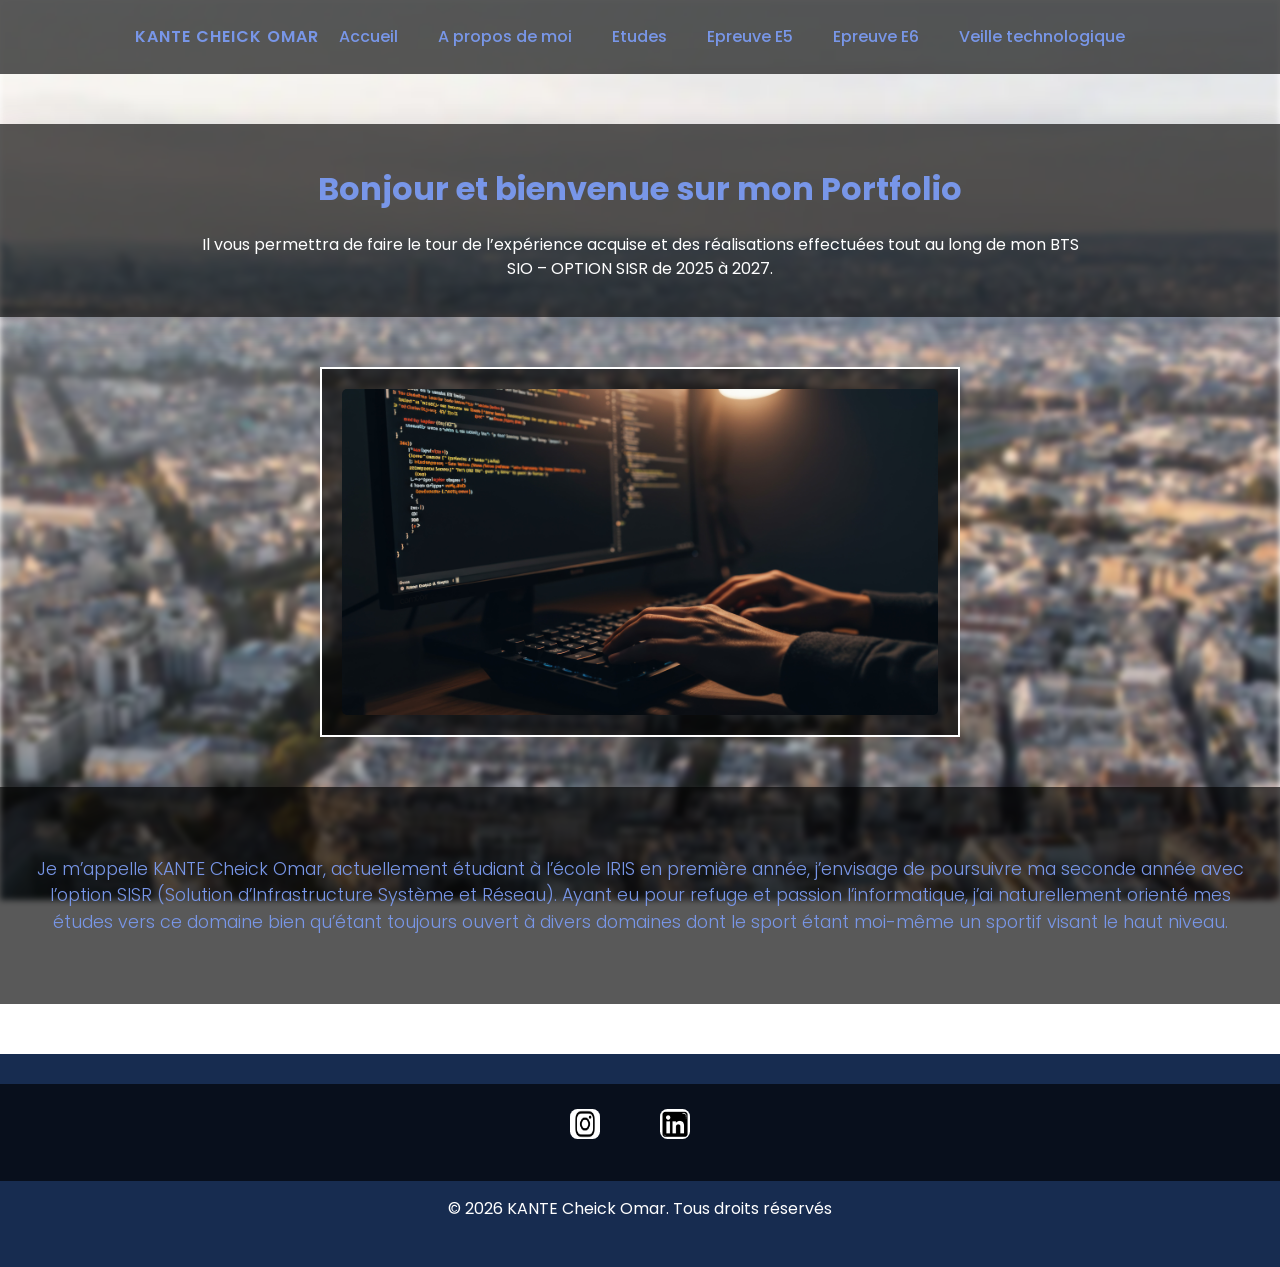
<file: index.html>
<!DOCTYPE html>
<html lang="fr">
<head>
    <meta charset="UTF-8">
    <meta name="viewport" content="width=device-width, initial-scale=1.0">
    <link rel="stylesheet" href="style.css">
    <title>Portfolio de KANTE Cheick</title>
</head>
<body>
    <header>
    <nav class="menu">
        <div class="nav-logo">KANTE Cheick Omar</div>
        <ul>
            <li><a href="index0.html">Accueil</a></li>
            <li><a href="propos/propos.html">A propos de moi</a></li>
            <li><a href="etudes/etudes.html">Etudes</a></li>
            <li><a href="e5/e5.html">Epreuve E5</a></li>
            <li><a href="e6/e6.html">Epreuve E6</a></li>
            <li><a href="veille/veille.html">Veille technologique</a></li>
        </ul>
    </nav>
    </header>
    <div class="background"></div>
    <div class="introduction">
        <h1>Bonjour et bienvenue sur mon Portfolio</h1>
        <p>Il vous permettra de faire le tour de l’expérience acquise et des réalisations effectuées tout au long de mon BTS SIO – OPTION SISR de 2025 à 2027.</p>
    </div>
    <div class="photo">
        <img src="accueil/vecteezy_person-coding-on-computer-at-night-software-development_71061766.jpg" alt="Mains d'un développeur en train de coder"/>
    </div>
    <div class="presentation">
        <h5>Je m’appelle KANTE Cheick Omar, actuellement étudiant à l’école IRIS en première année, j’envisage de poursuivre ma seconde année avec l’option SISR (Solution d’Infrastructure Système et Réseau).
Ayant eu pour refuge et passion l’informatique, j’ai naturellement orienté mes études vers ce domaine bien qu’étant toujours ouvert à divers domaines dont le sport étant moi-même un sportif visant le haut niveau.
</h5>
    </div>
    <footer>
        <nav>
             <ul>
            <li><a href="https://www.instagram.com/ch3ick952/">  <img src="img/logo_insta.png" alt="Logo Instagram" class="logo"/></a></li>
            <li><a href="https://www.linkedin.com/in/cheick-kante-21919a336">  <img src="img/logo_ln.png" alt="Logo LinkedIn" class="logo"/></a></li>
            </ul>
        </nav>
        <p>&copy; 2026 KANTE Cheick Omar. Tous droits réservés</p>
    </footer>
</body>
</html>
</file>
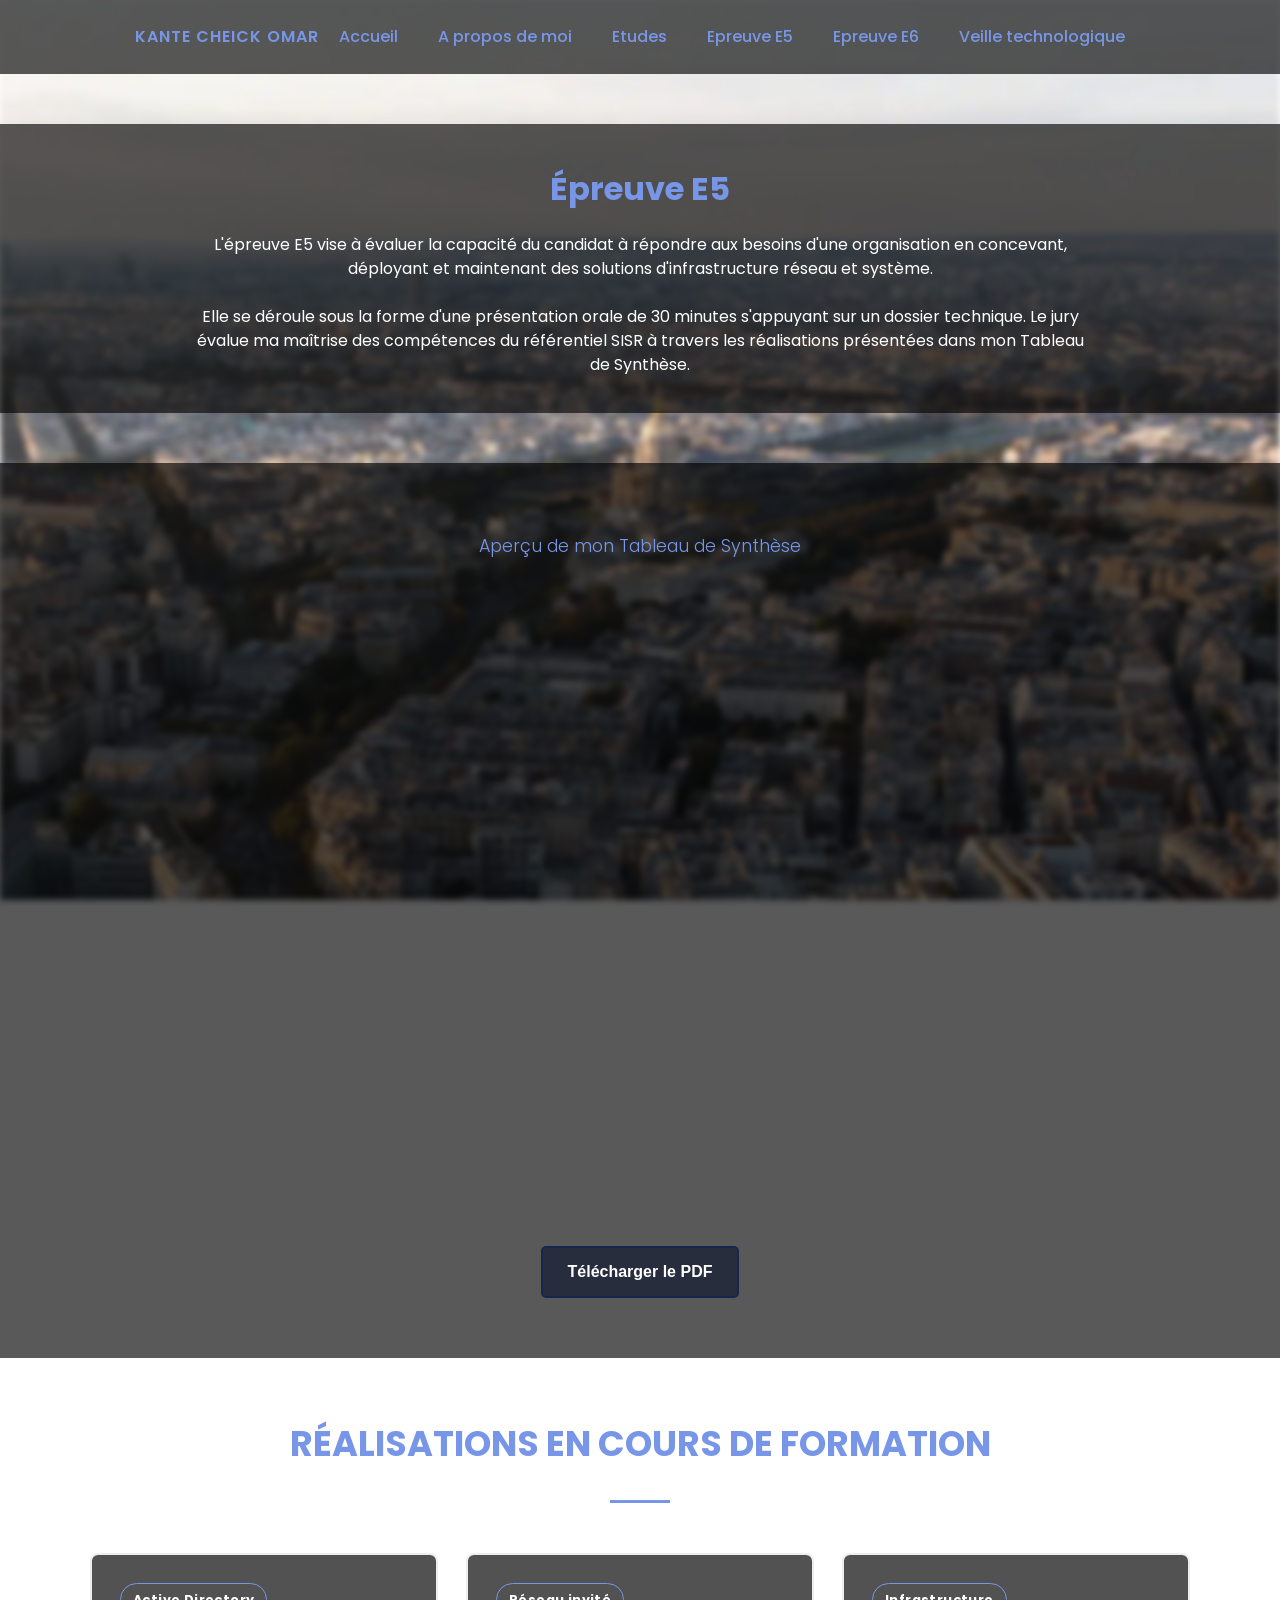
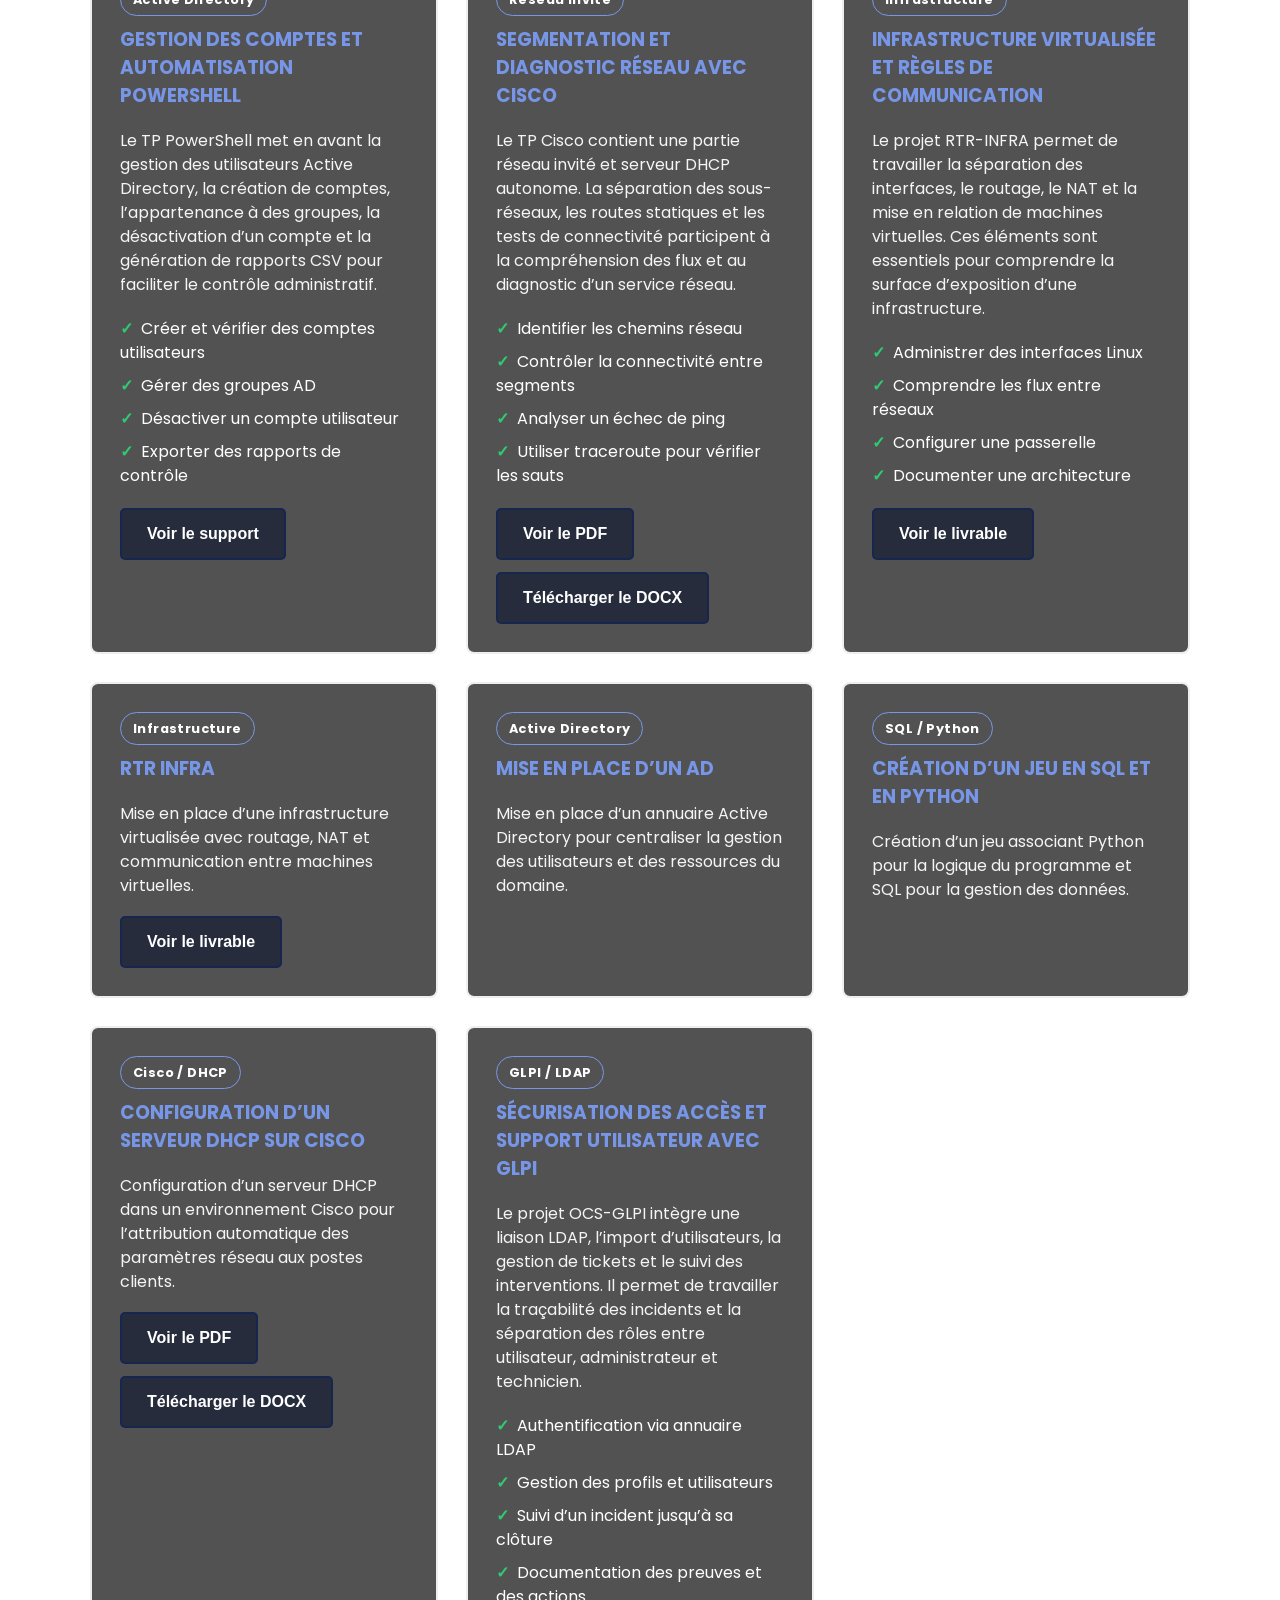
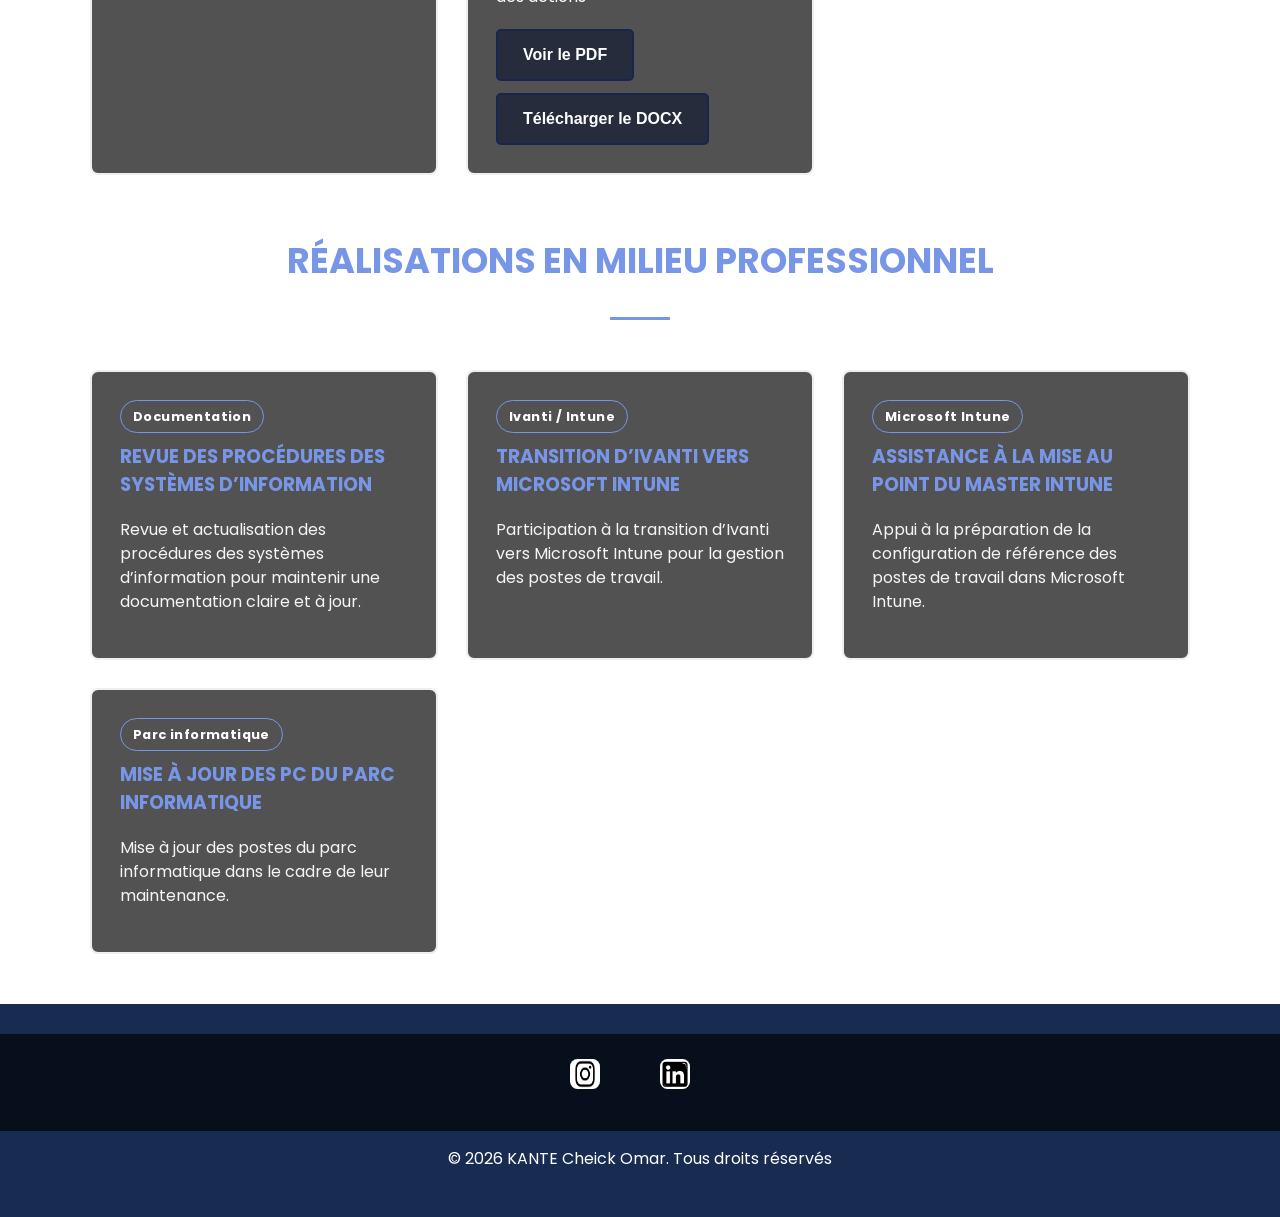
<file: e5/e5.html>
<!DOCTYPE html>
<html lang="fr">
<head>
    <meta charset="UTF-8">
    <meta name="viewport" content="width=device-width, initial-scale=1.0">
    <link rel="stylesheet" href="../style.css">
    <title>Épreuve E5 - KANTE Cheick</title>
</head>
<body>
    <div class="background"></div>

    <header>
        <nav class="menu">
            <div class="nav-logo">KANTE Cheick Omar</div>
            <ul>
                <li><a href="../index.html">Accueil</a></li>
                <li><a href="../propos/propos.html">A propos de moi</a></li>
                <li><a href="../etudes/etudes.html">Etudes</a></li>
                <li><a href="e5.html">Epreuve E5</a></li>
                <li><a href="../e6/e6.html">Epreuve E6</a></li>
                <li><a href="../veille/veille.html">Veille technologique</a></li>
            </ul>
        </nav>
    </header>

    <main>
        <div class="introduction">
            <h1>Épreuve E5</h1>
            <p>L'épreuve E5 vise à évaluer la capacité du candidat à répondre aux besoins d'une organisation en concevant, déployant et maintenant des solutions d'infrastructure réseau et système.<br><br>Elle se déroule sous la forme d'une présentation orale de 30 minutes s'appuyant sur un dossier technique. Le jury évalue ma maîtrise des compétences du référentiel SISR à travers les réalisations présentées dans mon Tableau de Synthèse.</p>
        </div>

        <section class="presentation">
            <h5>Aperçu de mon Tableau de Synthèse</h5>
            <!-- Remplacer le chemin du PDF dans src et href. -->
            <iframe
                src="../docs/Tableau de compétence E4.pdf"
                title="Aper&ccedil;u du tableau de synth&egrave;se"
                style="width: 100%; height: 70vh; border: 0;"
                loading="lazy">
            </iframe>
            <div class="bouton-container small-container">
                <a href="../docs/Tableau de compétence E4.pdf" class="bouton" download>T&eacute;l&eacute;charger le PDF</a>
            </div>
        </section>


        <h2 class="section-title">Réalisations en cours de formation</h2>
        <div class="divider"></div>

        <section class="project-list">
            <article class="project-card">
                <div class="project-header">
                    <span class="project-tag">Active Directory</span>
                    <h3>Gestion des comptes et automatisation PowerShell</h3>
                </div>
                <p>Le TP PowerShell met en avant la gestion des utilisateurs Active Directory, la création de comptes, l’appartenance à des groupes, la désactivation d’un compte et la génération de rapports CSV pour faciliter le contrôle administratif.</p>
                <ul class="project-skills">
                    <li>Créer et vérifier des comptes utilisateurs</li>
                    <li>Gérer des groupes AD</li>
                    <li>Désactiver un compte utilisateur</li>
                    <li>Exporter des rapports de contrôle</li>
                </ul>
                <div class="project-links">
                    <a href="../docs/CR_TP_PowerShell_KANTE_Cheick.pptx" class="bouton">Voir le support</a>
                </div>
            </article>

            <article class="project-card">
                <div class="project-header">
                    <span class="project-tag">Réseau invité</span>
                    <h3>Segmentation et diagnostic réseau avec Cisco</h3>
                </div>
                <p>Le TP Cisco contient une partie réseau invité et serveur DHCP autonome. La séparation des sous-réseaux, les routes statiques et les tests de connectivité participent à la compréhension des flux et au diagnostic d’un service réseau.</p>
                <ul class="project-skills">
                    <li>Identifier les chemins réseau</li>
                    <li>Contrôler la connectivité entre segments</li>
                    <li>Analyser un échec de ping</li>
                    <li>Utiliser traceroute pour vérifier les sauts</li>
                </ul>
                <div class="project-links">
                    <a href="../docs/TP_Cisco_DHCP_KANTE_Cheick.pdf" class="bouton" target="_blank">Voir le PDF</a>
                    <a href="../docs/TP_Cisco_DHCP_KANTE_Cheick.docx" class="bouton">Télécharger le DOCX</a>
                </div>
            </article>

            <article class="project-card">
                <div class="project-header">
                    <span class="project-tag">Infrastructure</span>
                    <h3>Infrastructure virtualisée et règles de communication</h3>
                </div>
                <p>Le projet RTR-INFRA permet de travailler la séparation des interfaces, le routage, le NAT et la mise en relation de machines virtuelles. Ces éléments sont essentiels pour comprendre la surface d’exposition d’une infrastructure.</p>
                <ul class="project-skills">
                    <li>Administrer des interfaces Linux</li>
                    <li>Comprendre les flux entre réseaux</li>
                    <li>Configurer une passerelle</li>
                    <li>Documenter une architecture</li>
                </ul>
                <div class="project-links">
                    <a href="../docs/Livrable_RTR_INFRA_KANTE_Cheick.pdf" class="bouton" target="_blank">Voir le livrable</a>
                </div>
            </article>

            <article class="project-card">
                <div class="project-header">
                    <span class="project-tag">Infrastructure</span>
                    <h3>RTR Infra</h3>
                </div>
                <p>Mise en place d’une infrastructure virtualisée avec routage, NAT et communication entre machines virtuelles.</p>
                <div class="project-links">
                    <a href="../docs/Livrable_RTR_INFRA_KANTE_Cheick.pdf" class="bouton">Voir le livrable</a>
                </div>
            </article>

            <article class="project-card">
                <div class="project-header">
                    <span class="project-tag">Active Directory</span>
                    <h3>Mise en place d’un AD</h3>
                </div>
                <p>Mise en place d’un annuaire Active Directory pour centraliser la gestion des utilisateurs et des ressources du domaine.</p>
            </article>

            <article class="project-card">
                <div class="project-header">
                    <span class="project-tag">SQL / Python</span>
                    <h3>Création d’un jeu en SQL et en Python</h3>
                </div>
                <p>Création d’un jeu associant Python pour la logique du programme et SQL pour la gestion des données.</p>
            </article>

            <article class="project-card">
                <div class="project-header">
                    <span class="project-tag">Cisco / DHCP</span>
                    <h3>Configuration d’un serveur DHCP sur Cisco</h3>
                </div>
                <p>Configuration d’un serveur DHCP dans un environnement Cisco pour l’attribution automatique des paramètres réseau aux postes clients.</p>
                <div class="project-links">
                    <a href="../docs/TP_Cisco_DHCP_KANTE_Cheick.pdf" class="bouton">Voir le PDF</a>
                    <a href="../docs/TP_Cisco_DHCP_KANTE_Cheick.docx" class="bouton">Télécharger le DOCX</a>
                </div>
            </article>

            <article class="project-card">
                <div class="project-header">
                    <span class="project-tag">GLPI / LDAP</span>
                    <h3>Sécurisation des accès et support utilisateur avec GLPI</h3>
                </div>
                <p>Le projet OCS-GLPI intègre une liaison LDAP, l’import d’utilisateurs, la gestion de tickets et le suivi des interventions. Il permet de travailler la traçabilité des incidents et la séparation des rôles entre utilisateur, administrateur et technicien.</p>
                <ul class="project-skills">
                    <li>Authentification via annuaire LDAP</li>
                    <li>Gestion des profils et utilisateurs</li>
                    <li>Suivi d’un incident jusqu’à sa clôture</li>
                    <li>Documentation des preuves et des actions</li>
                </ul>
                <div class="project-links">
                    <a href="../docs/TP_OCS_GLPI_KANTE_Cheick.pdf" class="bouton" target="_blank">Voir le PDF</a>
                    <a href="../docs/TP_OCS_GLPI_KANTE_Cheick.docx" class="bouton">Télécharger le DOCX</a>
                </div>
            </article>
        </section>

        <h2 class="section-title">Réalisations en milieu professionnel</h2>
        <div class="divider"></div>

        <section class="project-list">
            <article class="project-card">
                <div class="project-header">
                    <span class="project-tag">Documentation</span>
                    <h3>Revue des procédures des systèmes d’information</h3>
                </div>
                <p>Revue et actualisation des procédures des systèmes d’information pour maintenir une documentation claire et à jour.</p>
            </article>

            <article class="project-card">
                <div class="project-header">
                    <span class="project-tag">Ivanti / Intune</span>
                    <h3>Transition d’Ivanti vers Microsoft Intune</h3>
                </div>
                <p>Participation à la transition d’Ivanti vers Microsoft Intune pour la gestion des postes de travail.</p>
            </article>

            <article class="project-card">
                <div class="project-header">
                    <span class="project-tag">Microsoft Intune</span>
                    <h3>Assistance à la mise au point du master Intune</h3>
                </div>
                <p>Appui à la préparation de la configuration de référence des postes de travail dans Microsoft Intune.</p>
            </article>

            <article class="project-card">
                <div class="project-header">
                    <span class="project-tag">Parc informatique</span>
                    <h3>Mise à jour des PC du parc informatique</h3>
                </div>
                <p>Mise à jour des postes du parc informatique dans le cadre de leur maintenance.</p>
            </article>
        </section>

      

    
    </main>

    <footer>
        <nav>
             <ul>
                <li><a href="https://www.instagram.com/ch3ick952/" target="_blank"><img src="../img/logo_insta.png" alt="Logo Instagram" class="logo"></a></li>
                <li><a href="https://www.linkedin.com/in/cheick-kante-21919a336" target="_blank"><img src="../img/logo_ln.png" alt="Logo LinkedIn" class="logo"></a></li>
            </ul>
        </nav>
        <p>&copy; 2026 KANTE Cheick Omar. Tous droits réservés</p>
    </footer>
</body>
</html>
</file>
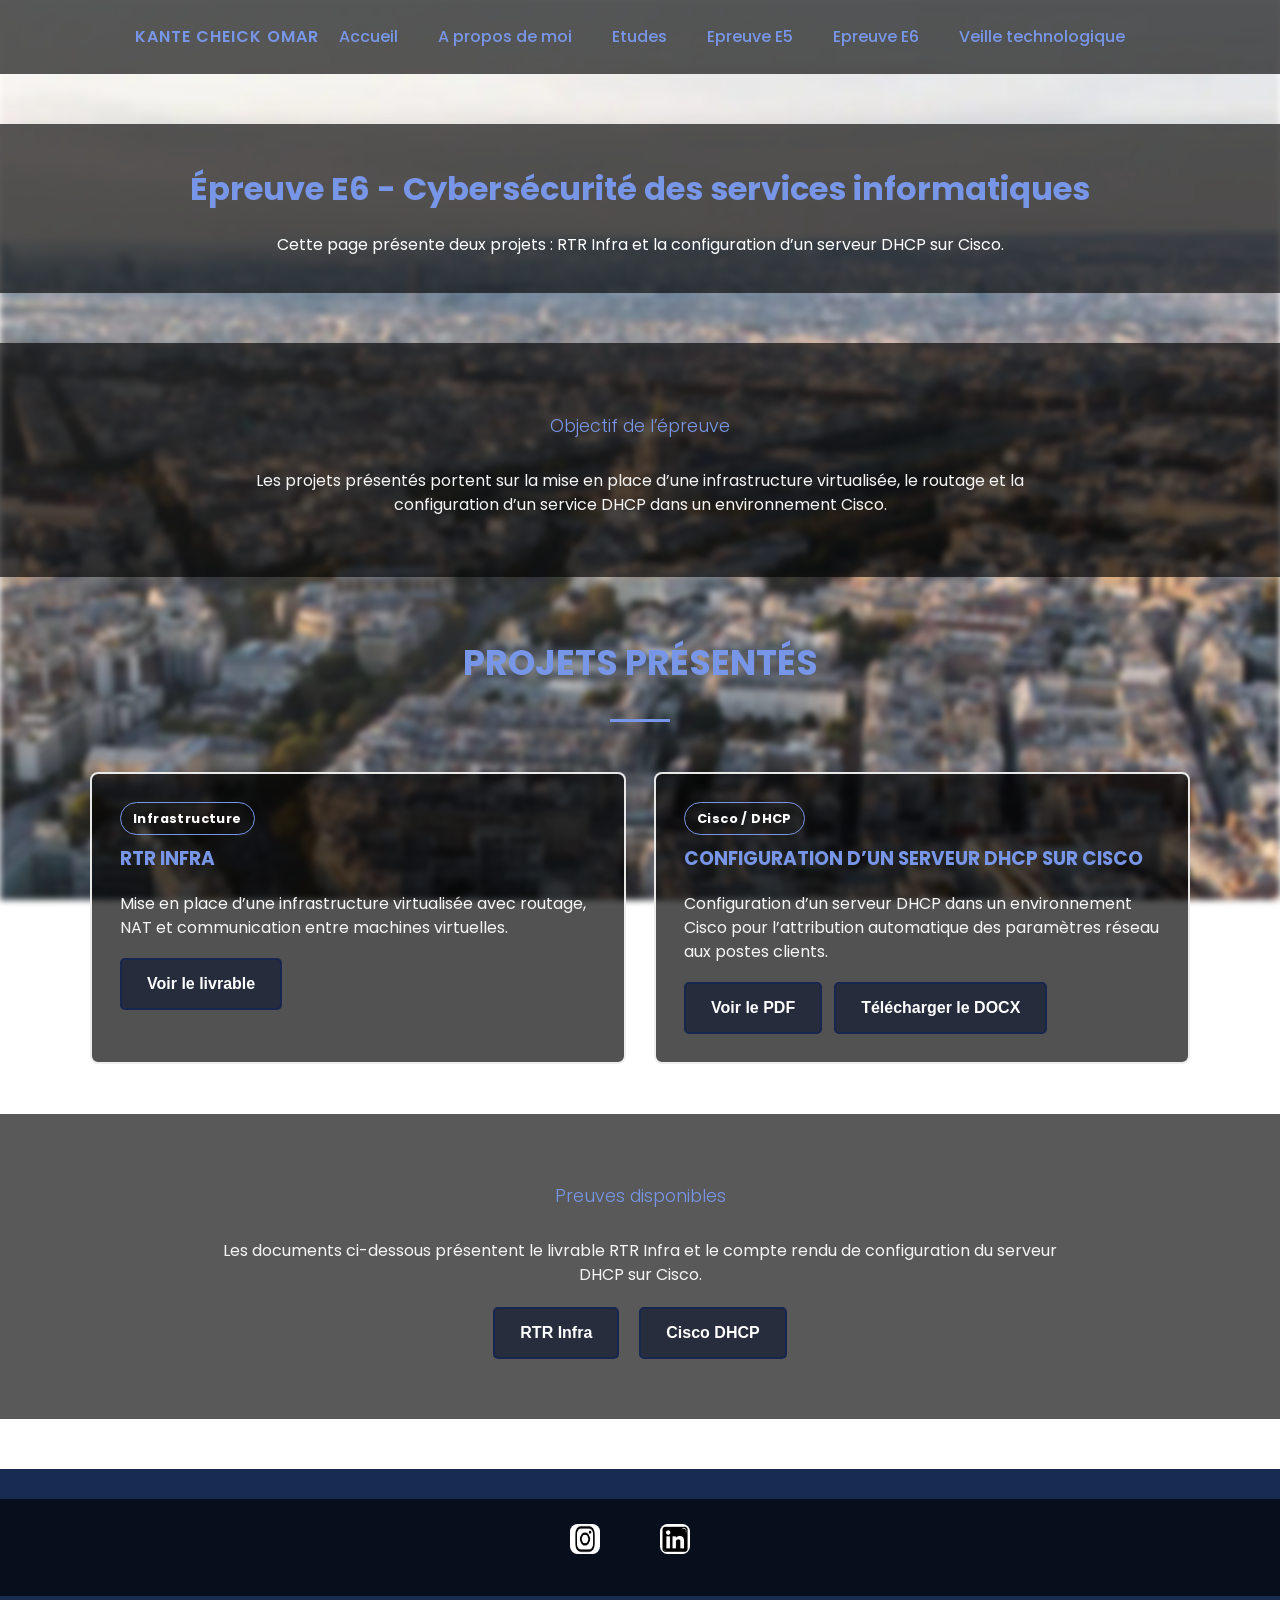
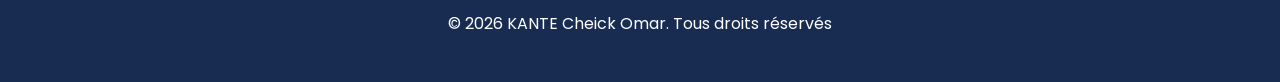
<file: e6/e6.html>
<!DOCTYPE html>
<html lang="fr">
<head>
    <meta charset="UTF-8">
    <meta name="viewport" content="width=device-width, initial-scale=1.0">
    <link rel="stylesheet" href="../style.css">
    <title>Épreuve E6 - KANTE Cheick</title>
</head>
<body>
    <div class="background"></div>

    <header>
        <nav class="menu">
            <div class="nav-logo">KANTE Cheick Omar</div>
            <ul>
                <li><a href="../index.html">Accueil</a></li>
                <li><a href="../propos/propos.html">A propos de moi</a></li>
                <li><a href="../etudes/etudes.html">Etudes</a></li>
                <li><a href="../e5/e5.html">Epreuve E5</a></li>
                <li><a href="e6.html">Epreuve E6</a></li>
                <li><a href="../veille/veille.html">Veille technologique</a></li>
            </ul>
        </nav>
    </header>

    <main>
        <div class="introduction">
            <h1>Épreuve E6 - Cybersécurité des services informatiques</h1>
            <p>Cette page présente deux projets : RTR Infra et la configuration d’un serveur DHCP sur Cisco.</p>
        </div>

        <section class="presentation">
            <h5>Objectif de l’épreuve</h5>
            <p>Les projets présentés portent sur la mise en place d’une infrastructure virtualisée, le routage et la configuration d’un service DHCP dans un environnement Cisco.</p>
        </section>

        <h2 class="section-title">Projets présentés</h2>
        <div class="divider"></div>

        <section class="project-list">
            <article class="project-card">
                <div class="project-header">
                    <span class="project-tag">Infrastructure</span>
                    <h3>RTR Infra</h3>
                </div>
                <p>Mise en place d’une infrastructure virtualisée avec routage, NAT et communication entre machines virtuelles.</p>
                <div class="project-links">
                    <a href="../docs/Livrable_RTR_INFRA_KANTE_Cheick.pdf" class="bouton">Voir le livrable</a>
                </div>
            </article>

            <article class="project-card">
                <div class="project-header">
                    <span class="project-tag">Cisco / DHCP</span>
                    <h3>Configuration d’un serveur DHCP sur Cisco</h3>
                </div>
                <p>Configuration d’un serveur DHCP dans un environnement Cisco pour l’attribution automatique des paramètres réseau aux postes clients.</p>
                <div class="project-links">
                    <a href="../docs/TP_Cisco_DHCP_KANTE_Cheick.pdf" class="bouton">Voir le PDF</a>
                    <a href="../docs/TP_Cisco_DHCP_KANTE_Cheick.docx" class="bouton">Télécharger le DOCX</a>
                </div>
            </article>
        </section>

        <section class="presentation">
            <h5>Preuves disponibles</h5>
            <p>Les documents ci-dessous présentent le livrable RTR Infra et le compte rendu de configuration du serveur DHCP sur Cisco.</p>
            <div class="bouton-container small-container">
                <a href="../docs/Livrable_RTR_INFRA_KANTE_Cheick.pdf" class="bouton" target="_blank">RTR Infra</a>
                <a href="../docs/TP_Cisco_DHCP_KANTE_Cheick.pdf" class="bouton" target="_blank">Cisco DHCP</a>
            </div>
        </section>
    </main>

    <footer>
        <nav>
             <ul>
                <li><a href="https://www.instagram.com/ch3ick952/" target="_blank"><img src="../img/logo_insta.png" alt="Logo Instagram" class="logo"></a></li>
                <li><a href="https://www.linkedin.com/in/cheick-kante-21919a336" target="_blank"><img src="../img/logo_ln.png" alt="Logo LinkedIn" class="logo"></a></li>
            </ul>
        </nav>
        <p>&copy; 2026 KANTE Cheick Omar. Tous droits réservés</p>
    </footer>
</body>
</html>
</file>
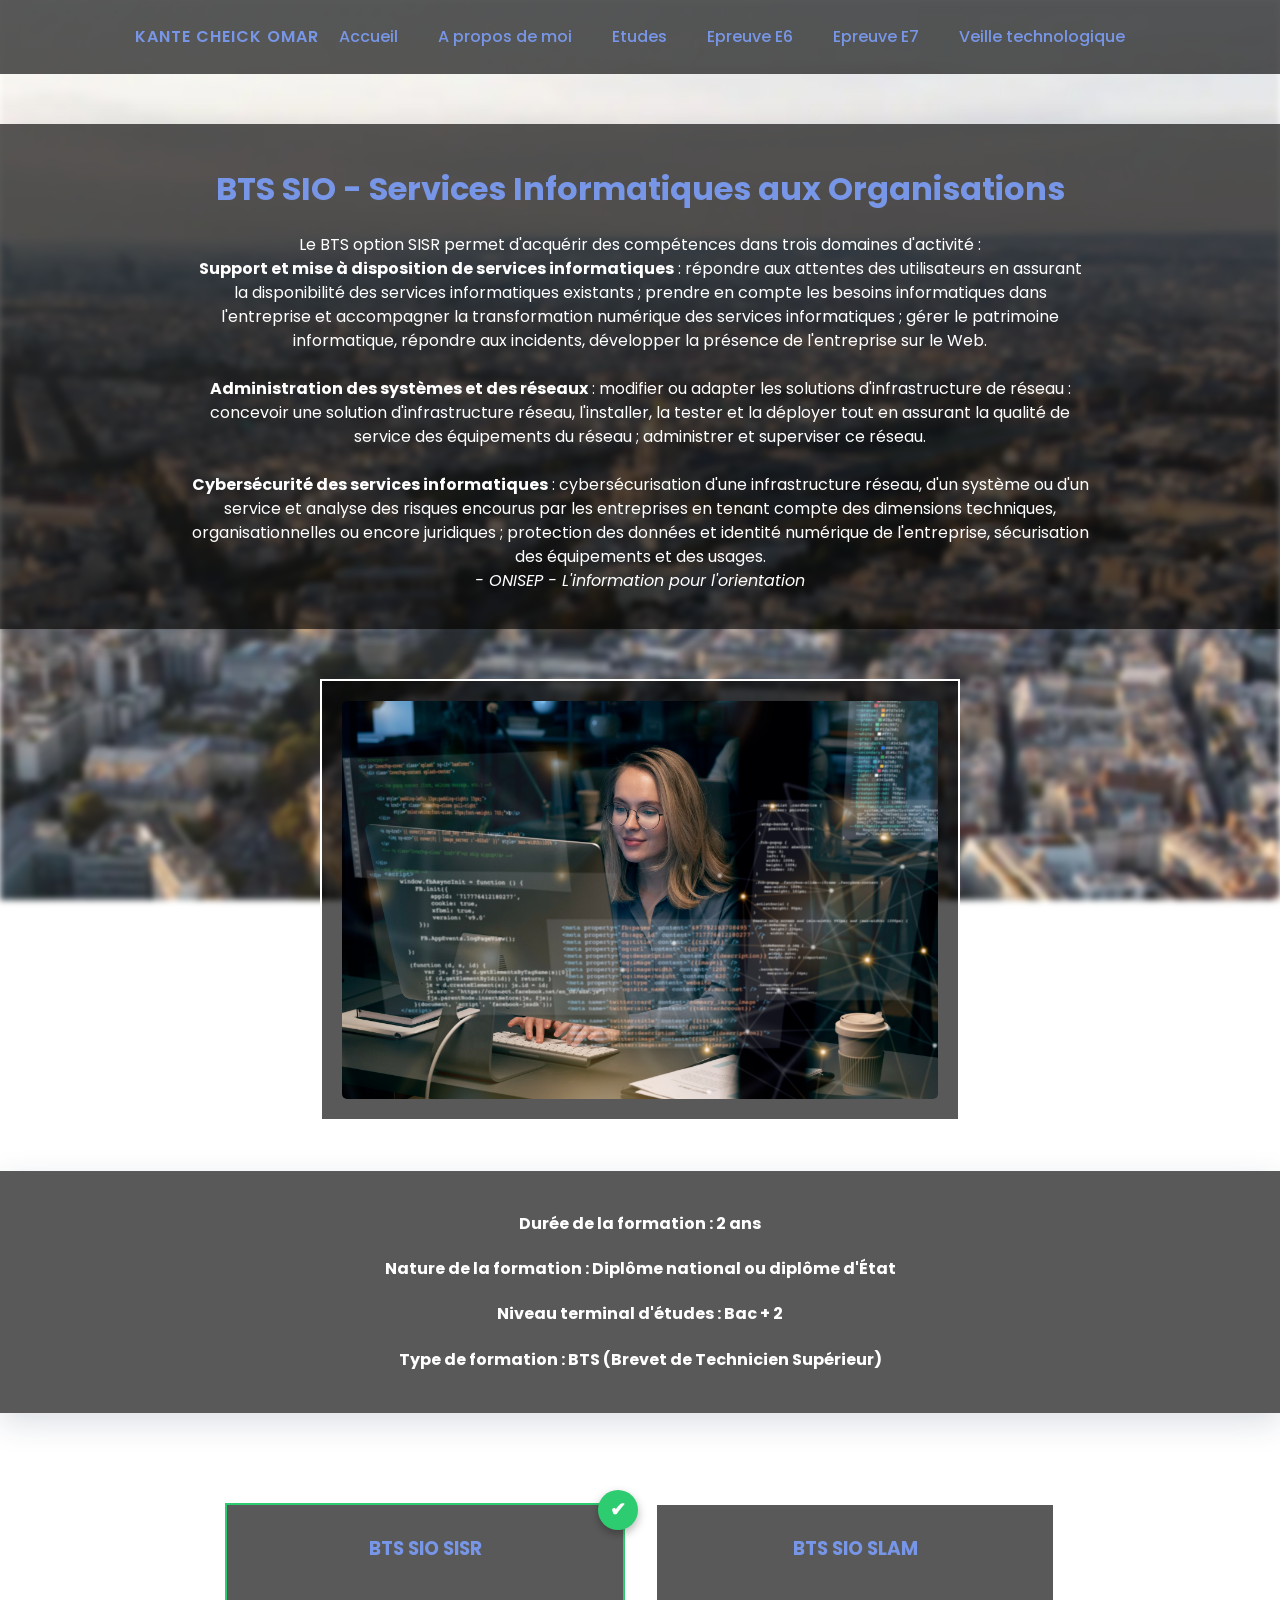
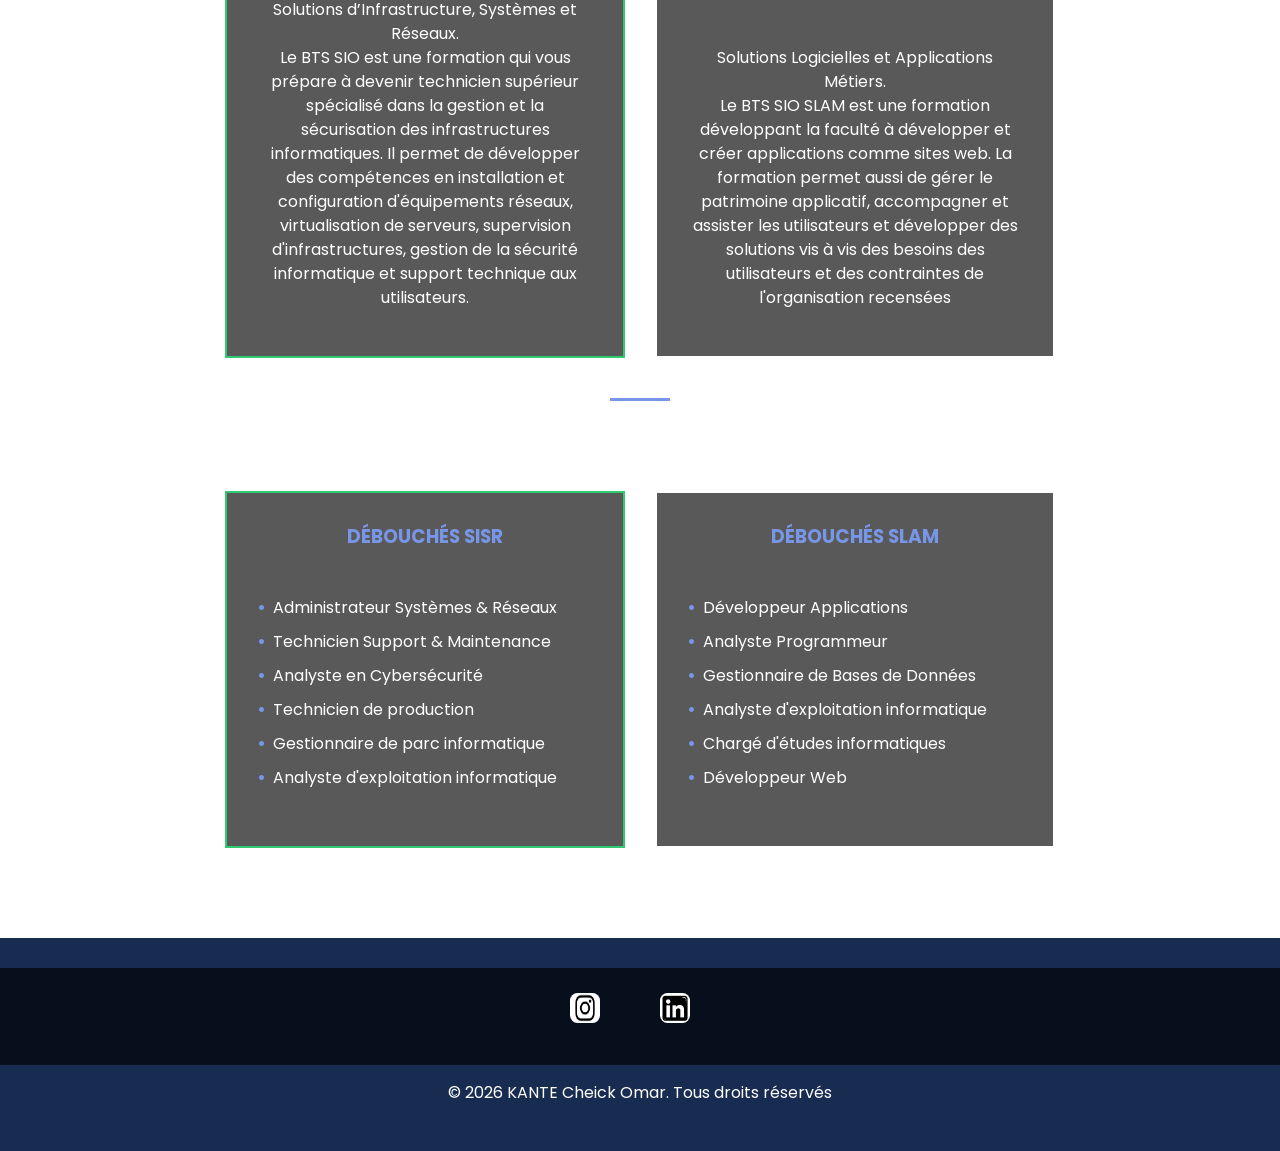
<file: etudes/etudes.html>
<!DOCTYPE html>
<html lang="fr">
<head>
    <meta charset="UTF-8">
    <meta name="viewport" content="width=device-width, initial-scale=1.0">
    <link rel="stylesheet" href="..\style.css">
    <title>Mes études</title>
</head>
<body>
    <header>
        <nav class="menu">
            <div class="nav-logo">KANTE Cheick Omar</div>
            <ul>
                <li><a href="..\index.html">Accueil</a></li>
                <li><a href="..\propos\propos.html">A propos de moi</a></li>
                <li><a href="etudes.html">Etudes</a></li>
                <li><a href="..\e6\e6.html">Epreuve E6</a></li>
                <li><a href="..\e7\e7.html">Epreuve E7</a></li>
                <li><a href="..\veille\veille.html">Veille technologique</a></li>
            </ul>
        </nav>
    </header>
<main>
       <div class="background"></div>
    <div class="introduction">
        <h1>BTS SIO - Services Informatiques aux Organisations</h1>
        <p>Le BTS option SISR permet d'acquérir des compétences dans trois domaines d'activité :<br>

<strong>Support et mise à disposition de services informatiques</strong> : répondre aux attentes des utilisateurs en assurant la disponibilité des services informatiques existants ; prendre en compte les besoins informatiques dans l'entreprise et accompagner la transformation numérique des services informatiques ; gérer le patrimoine informatique, répondre aux incidents, développer la présence de l'entreprise sur le Web. <br><br>
<strong>Administration des systèmes et des réseaux</strong> : modifier ou adapter les solutions d'infrastructure de réseau : concevoir une solution d'infrastructure réseau, l'installer, la tester et la déployer tout en assurant la qualité de service des équipements du réseau ; administrer et superviser ce réseau.<br><br>
<strong>Cybersécurité des services informatiques</strong> : cybersécurisation d'une infrastructure réseau, d'un système ou d'un service et analyse des risques encourus par les entreprises en tenant compte des dimensions techniques, organisationnelles ou encore juridiques ; protection des données et identité numérique de l'entreprise, sécurisation des équipements et des usages.<br><em>- ONISEP - L'information pour l'orientation</em></p>
    </div>
    <div class="photo">
        <img src="..\\img\\etudiante.jpg" alt="etudiante en train de coder"/>
    </div>
    <div class="introduction">
        <h4>Durée de la formation : 2 ans</h4>
        <h4>Nature de la formation : Diplôme national ou diplôme d'État</h4>
        <h4>Niveau terminal d'études : Bac + 2</h4>
        <h4>Type de formation : BTS (Brevet de Technicien Supérieur)</h4>

    </div>
    <section class="options-container">
        <div class="card choice-card">
            <div class="check-mark">✔</div>
            <h3>BTS SIO SISR</h3>
            <p>Solutions d’Infrastructure, Systèmes et Réseaux. <br> 
            Le BTS SIO est une formation qui vous prépare à devenir technicien supérieur spécialisé dans la gestion et la sécurisation des infrastructures informatiques.
            Il permet de développer des compétences en installation et configuration d'équipements réseaux, virtualisation de serveurs, supervision d'infrastructures, gestion de la sécurité informatique et support technique aux utilisateurs. <br>
        </div>

        <div class="card">
            <h3>BTS SIO SLAM</h3>
            <p>Solutions Logicielles et Applications Métiers. <br>
            Le BTS SIO SLAM est une formation développant la faculté à développer et créer applications comme sites web. La formation permet aussi de 
        gérer le patrimoine applicatif, accompagner et assister les utilisateurs et développer des solutions vis à vis des besoins des utilisateurs et des contraintes de l'organisation recensées</p>
        </div>
    </section>

    <div class="divider"></div>

    <section class="options-container">
        <div class="card choice-card">
            <h3>Débouchés SISR</h3>
            <ul>
                <li>Administrateur Systèmes & Réseaux</li>
                <li>Technicien Support & Maintenance</li>
                <li>Analyste en Cybersécurité</li>
                <li>Technicien de production</li>
                <li>Gestionnaire de parc informatique</li>
                <li>Analyste d'exploitation informatique</li>
            </ul>
        </div>

        <div class="card">
            <h3>Débouchés SLAM</h3>
            <ul>
                <li>Développeur Applications</li>
                <li>Analyste Programmeur</li>
                <li>Gestionnaire de Bases de Données</li>
                <li>Analyste d'exploitation informatique</li>
                <li>Chargé d'études informatiques</li>
                <li>Développeur Web</li>
            </ul>
        </div>
    </section>
</main>
<footer>
        <nav>
             <ul>
            <li><a href="https://www.instagram.com/ch3ick952/">  <img src="..\img\logo_insta.png" alt="Logo Instagram" class="logo"/></a></li>
            <li><a href="https://www.linkedin.com/in/cheick-kante-21919a336">  <img src="..\img\logo_ln.png" alt="Logo LinkedIn" class="logo"/></a></li>
            </ul>
        </nav>
        <p>&copy; 2026 KANTE Cheick Omar. Tous droits réservés</p>
    </footer>
</body>
</html>
</file>
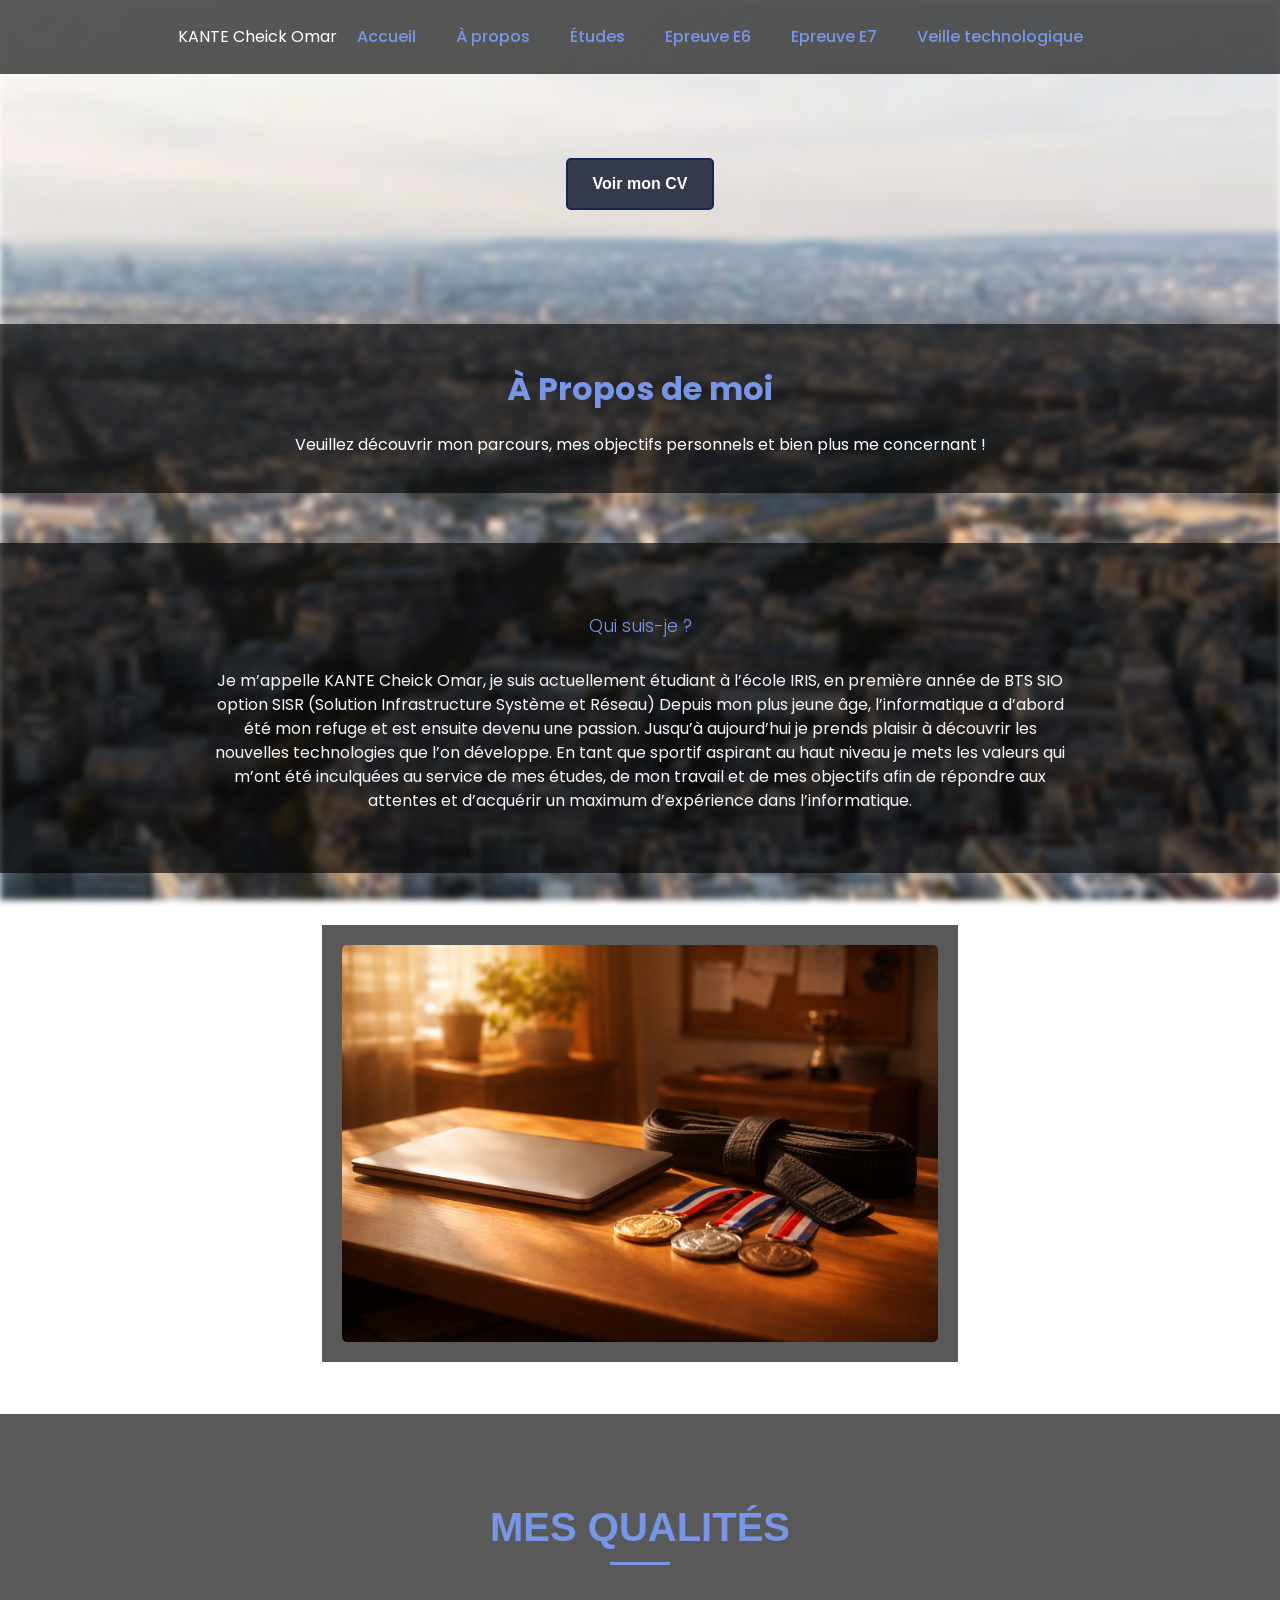
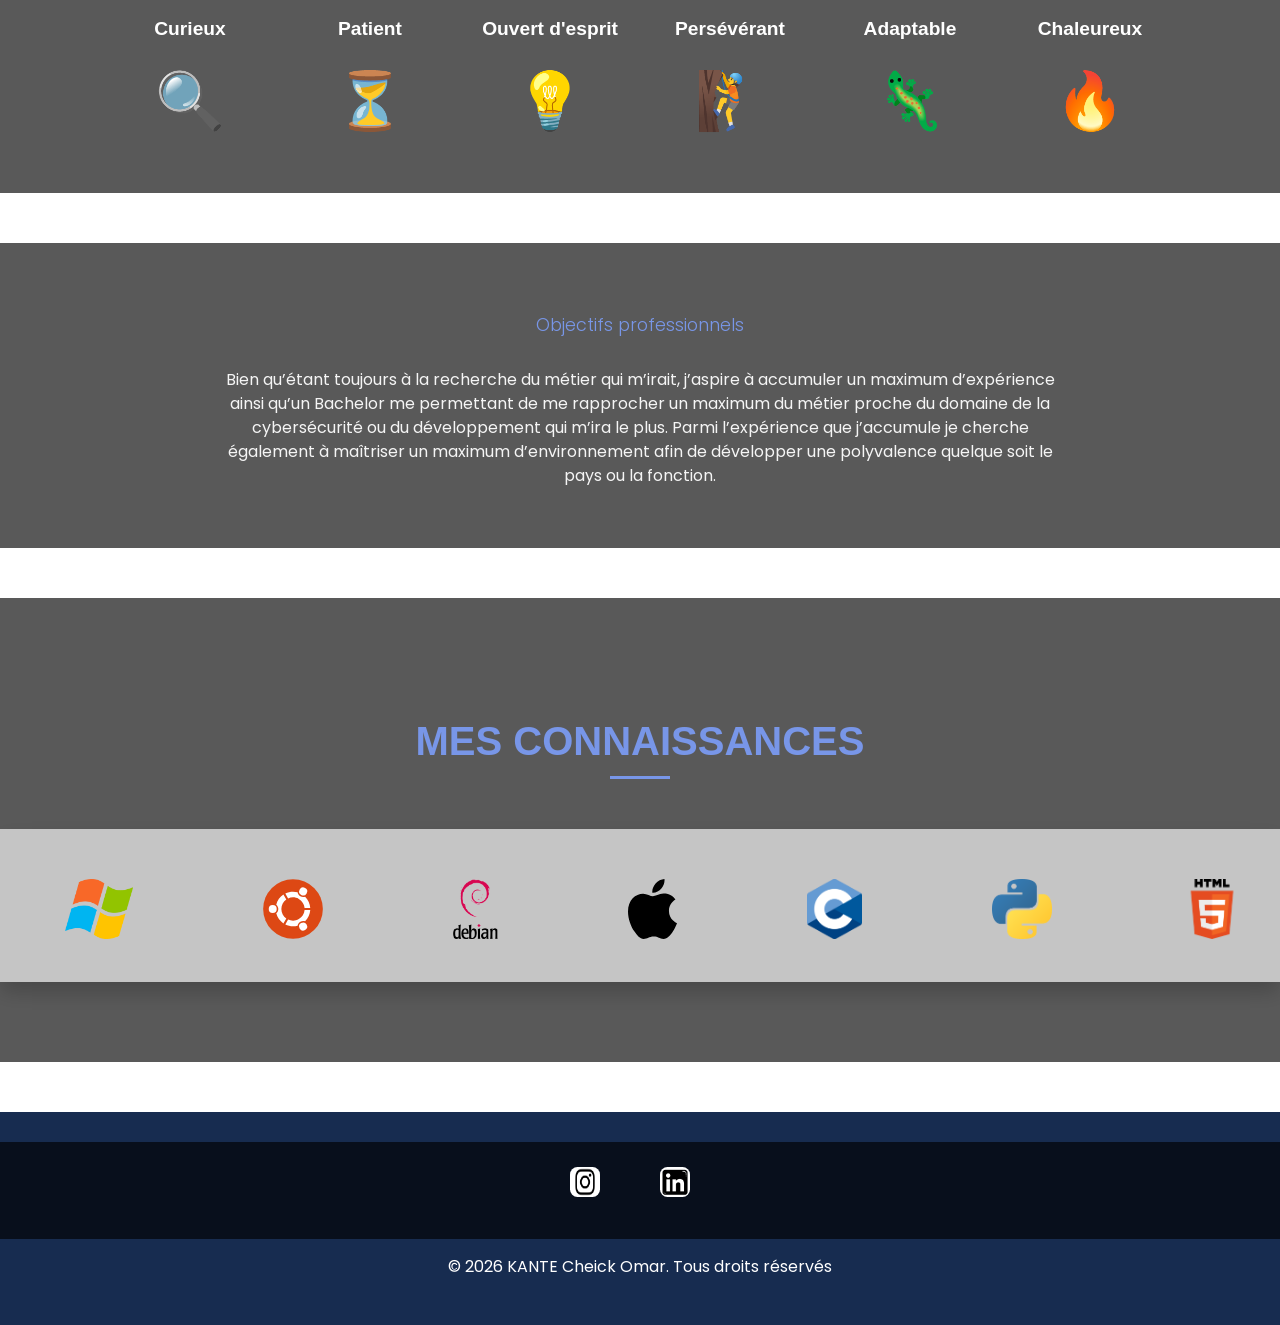
<file: propos/propos.html>
<!DOCTYPE html>
<html lang="fr">
<head>
    <meta charset="UTF-8">
    <meta name="viewport" content="width=device-width, initial-scale=1.0">
    <link rel="stylesheet" href="../style.css"> 
    <title>À Propos de moi - KANTE Cheick</title>
</head>
<body>
    <div class="background"></div>

    <header>
        <nav class="menu">
            <div class="nav-brand">KANTE Cheick Omar</div>
            <ul>
                <li><a href="../index.html">Accueil</a></li>
                <li><a href="propos.html">À propos</a></li>
                <li><a href="../etudes/etudes.html">Études</a></li>
                <li><a href="../e6/e6.html">Epreuve E6</a></li>
                <li><a href="../e7/e7.html">Epreuve E7</a></li>
                <li><a href="../veille/veille.html">Veille technologique</a></li>
            </ul>
        </nav>
    </header>

    <main>
        <div class="bouton-container">
            <a href="#open-cv" class="bouton">Voir mon CV</a>
        </div>

        <div id="open-cv" class="modal">
            <div class="modal-content">
                <a href="#" class="close-btn">&times; Fermer</a>
                <h2>Mon CV - BTS SIO SISR</h2>
                <hr>
                <div class="cv-placeholder">
               
                   <embed src="cv_cheick.pdf" type="application/pdf" width="100%" height="500px" />
                </div>
            </div>
        </div>
        <div class="introduction">
            <h1>À Propos de moi</h1>
            <p>Veuillez découvrir mon parcours, mes objectifs personnels et bien plus me concernant !</p>
        </div>

        <div class="presentation">
            <h5>Qui suis-je ?</h5>
            <p>Je m’appelle KANTE Cheick Omar, je suis actuellement étudiant à l’école IRIS, en première année de BTS SIO option SISR (Solution Infrastructure Système et Réseau)
Depuis mon plus jeune âge, l’informatique a d’abord été mon refuge et est ensuite devenu une passion. Jusqu’à aujourd’hui je prends plaisir à découvrir les nouvelles technologies que l’on développe.
En tant que sportif aspirant au haut niveau je mets les valeurs qui m’ont été inculquées au service de mes études, de mon travail et de mes objectifs afin de répondre aux attentes et d’acquérir un maximum d’expérience dans l’informatique.
</p>
            
        </div>

        <div class="photo">
            <img src="bureau_gpt.png" alt="Bureau avec un ordinateur portable et des médailles de sport">
        </div>
        <section class="qualites-section">
    <h1>MES QUALITÉS</h1>
    <div class="divider"></div>

    <div class="qualites-container">
        <div class="qualite-item">
            <span class="icon">🔍</span>
            <p>Curieux</p>
        </div>

        <div class="qualite-item">
            <span class="icon">⏳</span>
            <p>Patient</p>
        </div>

        <div class="qualite-item">
            <span class="icon">💡</span>
            <p>Ouvert d'esprit</p>
        </div>

        <div class="qualite-item">
            <span class="icon">🧗</span>
            <p>Persévérant</p>
        </div>

        <div class="qualite-item">
            <span class="icon">🦎</span>
            <p>Adaptable</p>
        </div>

        <div class="qualite-item">
            <span class="icon">🔥</span>
            <p>Chaleureux</p>
        </div>
    </div>
</section>

          <div class="presentation">
            <h5>Objectifs professionnels</h5>
            <p>Bien qu’étant toujours à la recherche du métier qui m’irait, j’aspire à accumuler un maximum d’expérience ainsi qu’un Bachelor me permettant de me rapprocher un maximum du métier proche du domaine de la cybersécurité ou du développement qui m’ira le plus. Parmi l’expérience que j’accumule je cherche également à maîtriser un maximum d’environnement afin de développer une polyvalence quelque soit le pays ou la fonction.</p>
            
           </div>

    <section class="competences-section">
    <h2>MES CONNAISSANCES</h2>
    <div class="divider"></div>

    <div class="logos">
        <div class="logos-slide">
            <div class="logo-item"><span><img src="../img/logo_win.png" alt="Windows"></span></div>
            <div class="logo-item"><span><img src="../img/logo_ubuntu.svg" alt="Ubuntu"></span></div>
            <div class="logo-item"><span><img src="../img/Debian_logo.png" alt="Debian"></span></div>
            <div class="logo-item"><span><img src="../img/logo_apple.svg" alt="Apple OS"></span></div>
            <div class="logo-item"><span><img src="../img/logo_c.png" alt="C"></span></div>
            <div class="logo-item"><span><img src="../img/logo_python.png" alt="Python"></span></div>
            <div class="logo-item"><span><img src="../img/logo_html.png" alt="HTML"></span></div>
            <div class="logo-item"><span><img src="../img/logo_css.png" alt="CSS"></span></div>
            <div class="logo-item"><span><img src="../img/Php-logo.png" alt="PHP"></span></div>
            <div class="logo-item"><span><img src="../img/wordpress_logo.png" alt="Wordpress"></span></div>
            <div class="logo-item"><span><img src="../img/logo_apache.svg" alt="Apache"></span></div>
            <div class="logo-item"><span><img src="../img/ocsglpi_logo.png" alt="OCS / GLPI"></span></div>
        </div>

        <div class="logos-slide">
            <div class="logo-item"><span><img src="../img/logo_win.png" alt="Windows"></span></div>
            <div class="logo-item"><span><img src="../img/logo_ubuntu.svg" alt="Ubuntu"></span></div>
            <div class="logo-item"><span><img src="../img/Debian_logo.png" alt="Debian"></span></div>
            <div class="logo-item"><span><img src="../img/logo_apple.svg" alt="Apple OS"></span></div>
            <div class="logo-item"><span><img src="../img/logo_c.png" alt="C"></span></div>
            <div class="logo-item"><span><img src="../img/logo_python.png" alt="Python"></span></div>
            <div class="logo-item"><span><img src="../img/logo_html.png" alt="HTML"></span></div>
            <div class="logo-item"><span><img src="../img/logo_css.png" alt="CSS"></span></div>
            <div class="logo-item"><span><img src="../img/Php-logo.png" alt="PHP"></span></div>
            <div class="logo-item"><span><img src="../img/wordpress_logo.png" alt="Wordpress"></span></div>
            <div class="logo-item"><span><img src="../img/logo_apache.svg" alt="Apache"></span></div>
            <div class="logo-item"><span><img src="../img/ocsglpi_logo.png" alt="OCS / GLPI"></span></div>
        </div>
    </div>
    </section>
    </main>

    <footer>
        <nav>
             <ul>
                <li><a href="https://www.instagram.com/ch3ick952/" target="_blank"><img src="../img/logo_insta.png" alt="Instagram" class="logo"></a></li>
                <li><a href="https://www.linkedin.com/in/cheick-kante-21919a336" target="_blank"><img src="../img/logo_ln.png" alt="LinkedIn" class="logo"></a></li>
            </ul>
        </nav>
        <p>&copy; 2026 KANTE Cheick Omar. Tous droits réservés</p>
    </footer>
</body>
</html>
</file>
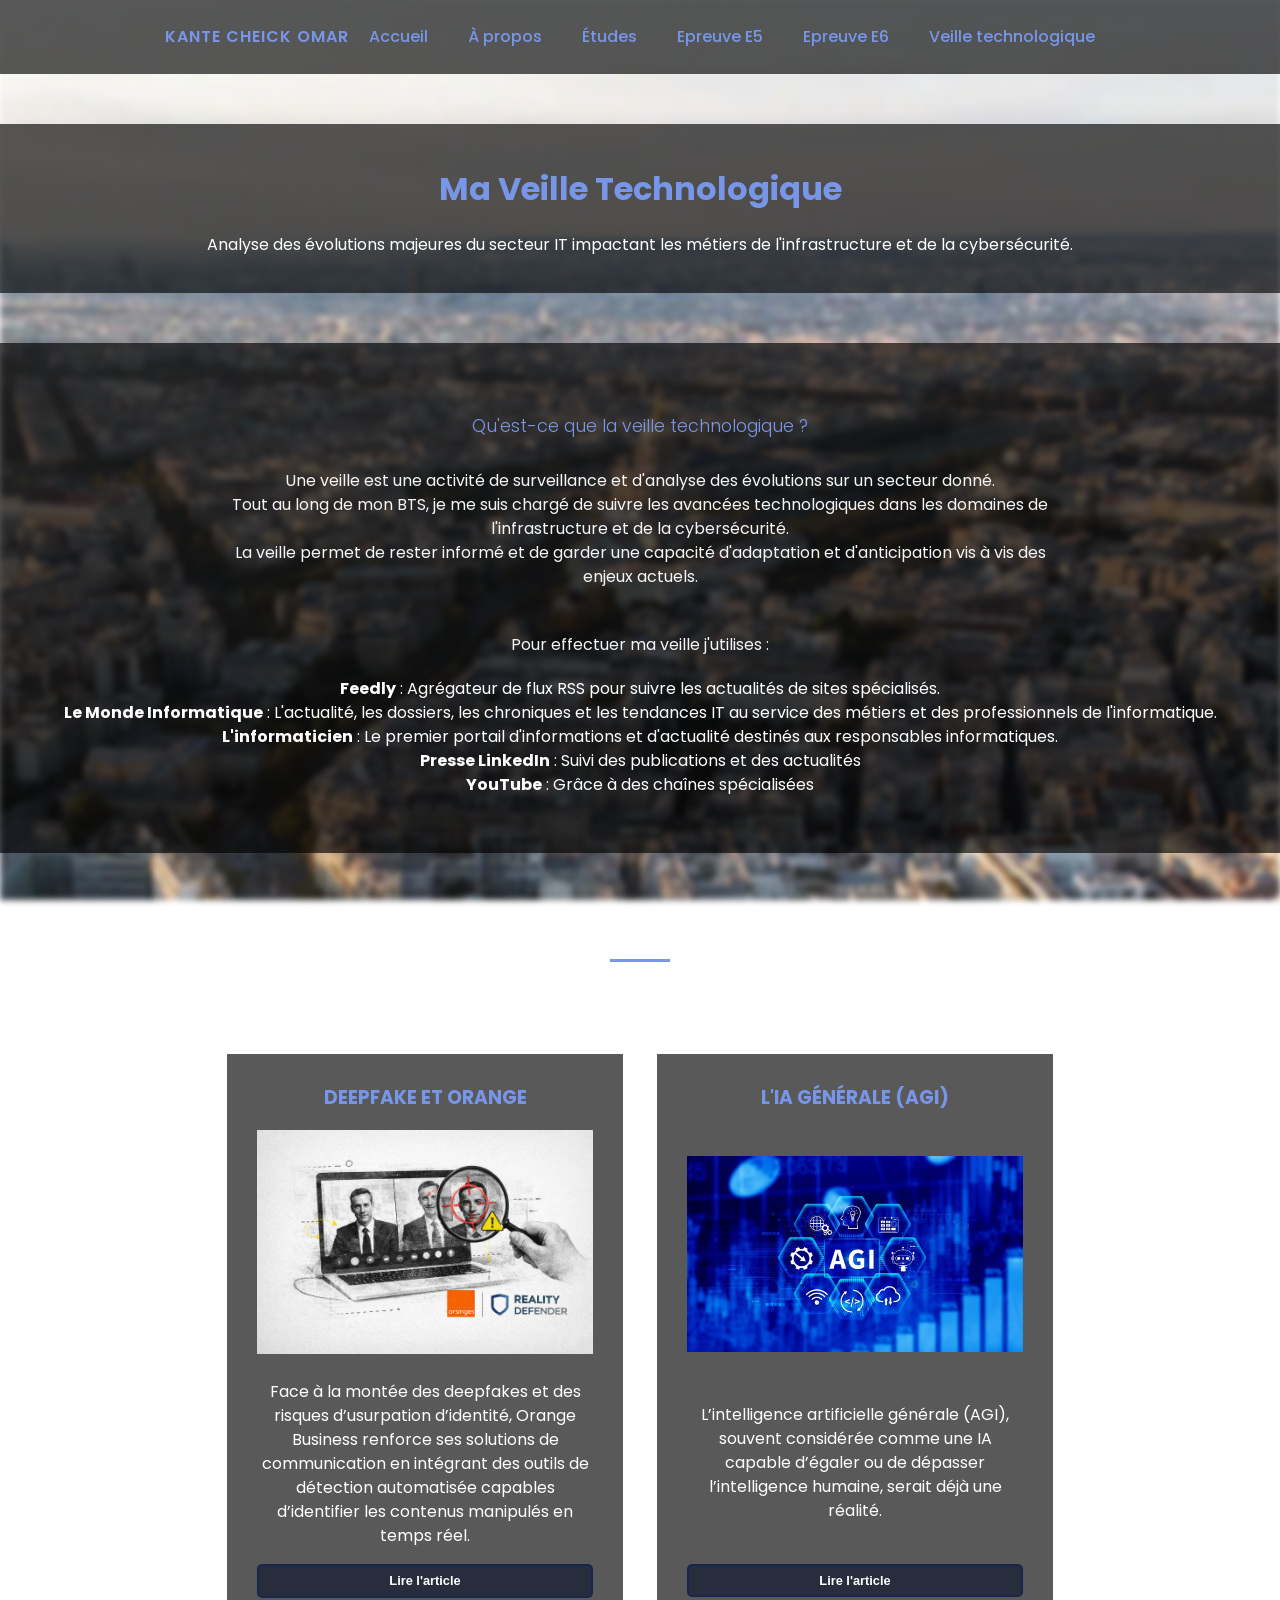
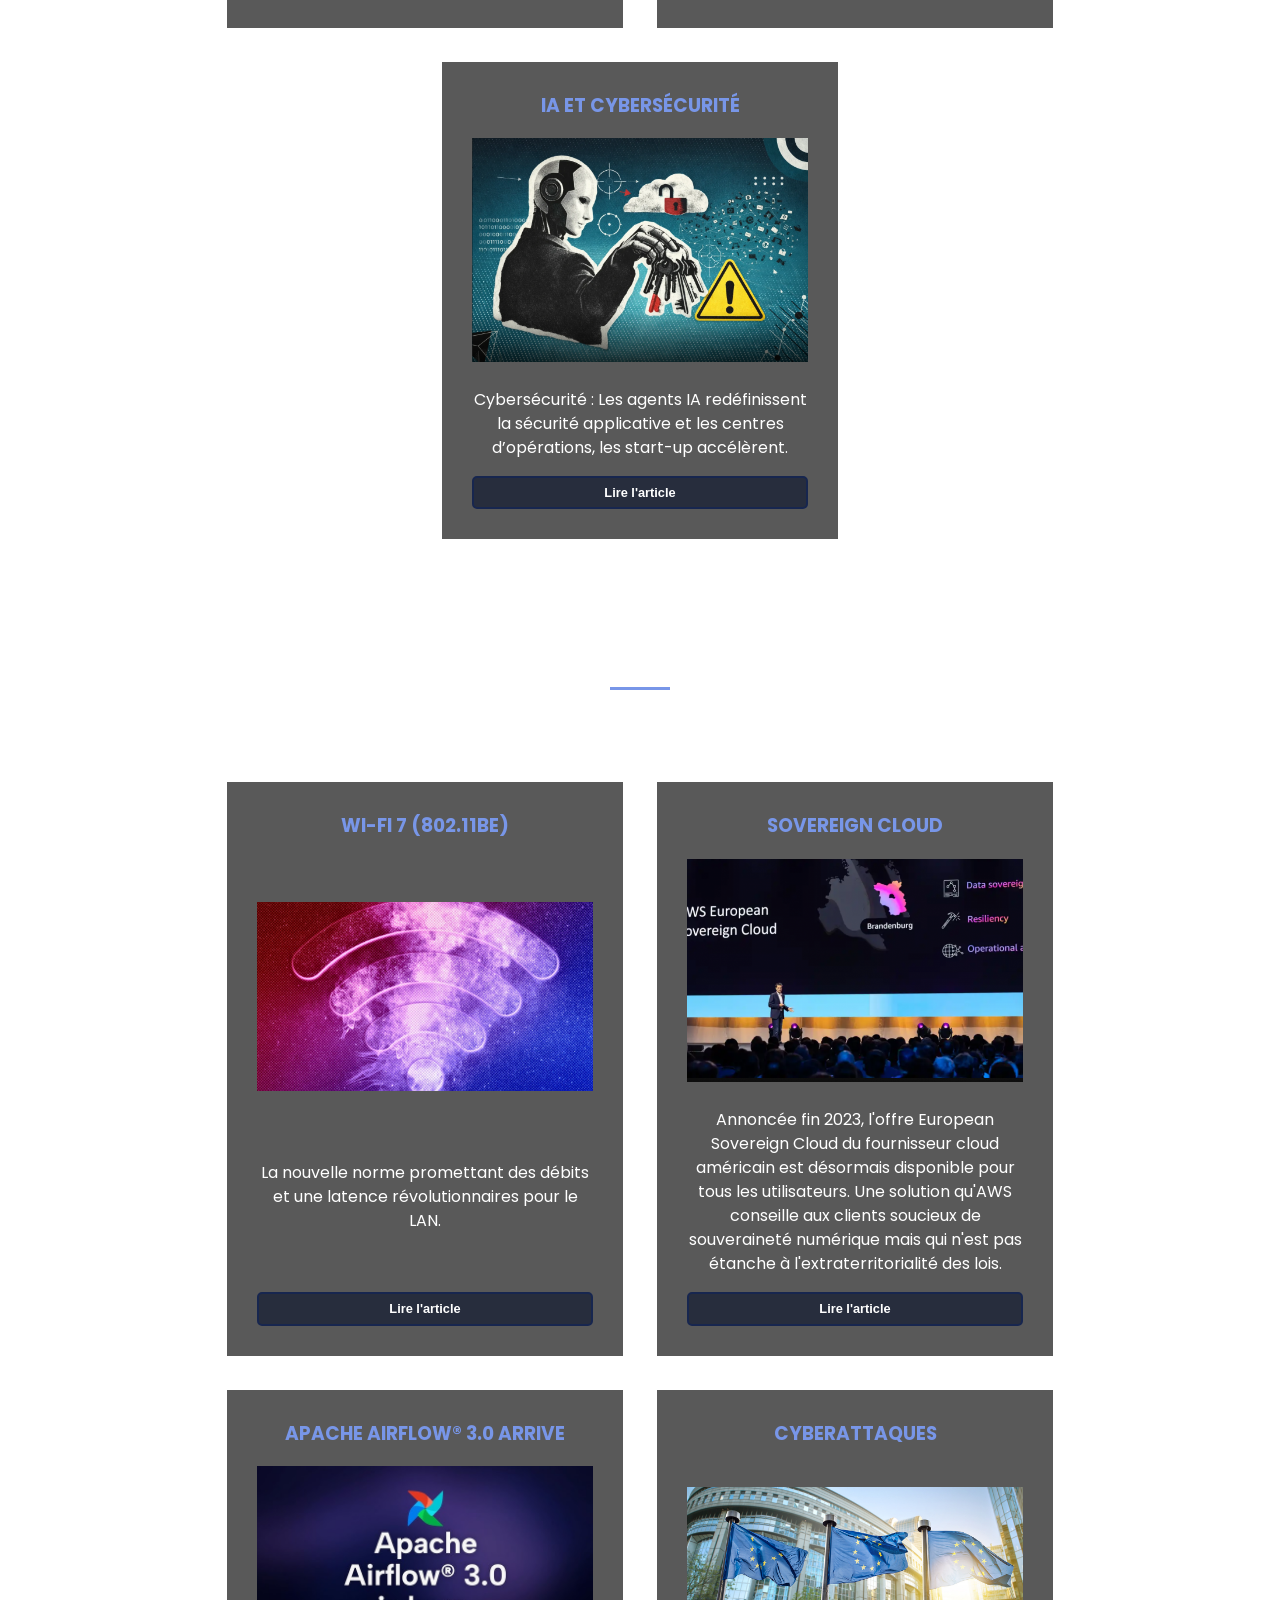
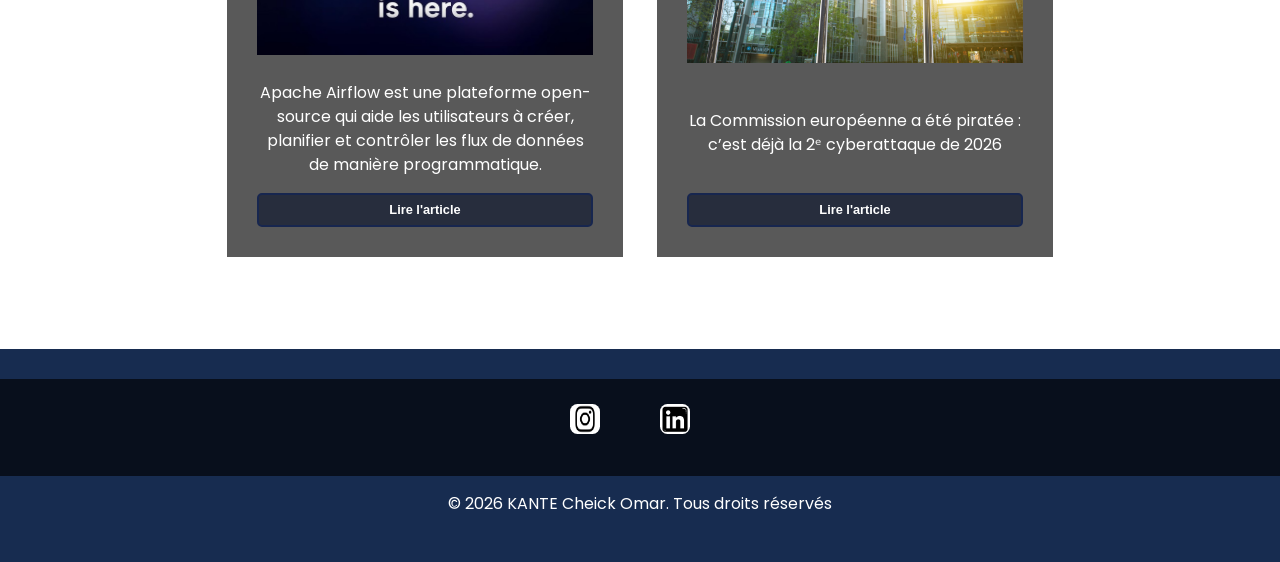
<file: veille/veille.html>
<!DOCTYPE html>
<html lang="fr">
<head>
    <meta charset="UTF-8">
    <meta name="viewport" content="width=device-width, initial-scale=1.0">
    <link rel="stylesheet" href="../style.css"> 
    <title>Veille Technologique - KANTE Cheick</title>
</head>
<body>
    <div class="background"></div>

    <header>
        <nav class="menu">
            <div class="nav-logo">KANTE Cheick Omar</div>
            <ul>
                <li><a href="../index.html">Accueil</a></li>
                <li><a href="../propos/propos.html">À propos</a></li>
                <li><a href="../etudes/etudes.html">Études</a></li>
                <li><a href="../e5/e5.html">Epreuve E5</a></li>
                <li><a href="../e6/e6.html">Epreuve E6</a></li>
                <li><a href="veille.html">Veille technologique</a></li>
            </ul>
        </nav>
    </header>

    <main>
        <div class="introduction">
            <h1>Ma Veille Technologique</h1>
            <p>Analyse des évolutions majeures du secteur IT impactant les métiers de l'infrastructure et de la cybersécurité.</p>
        </div>
        <div class="presentation">
            <h5>Qu'est-ce que la veille technologique ?</h5>
            <p>Une veille est une activité de surveillance et d'analyse des évolutions sur un secteur donné.<br>Tout au long de mon BTS, je me suis chargé de suivre les avancées technologiques dans les domaines de l'infrastructure et de la cybersécurité.<br>La veille permet de rester informé et de garder une capacité d'adaptation et d'anticipation vis à vis des enjeux actuels.</p>
            <p><br>Pour effectuer ma veille j'utilises : </p>
            <ul style="list-style-type: none; padding-left: 0;">
                <li><strong>Feedly</strong> : Agrégateur de flux RSS pour suivre les actualités de sites spécialisés.</li>
                <li><strong>Le Monde Informatique</strong> : L'actualité, les dossiers, les chroniques et les tendances IT au service des métiers et des professionnels de l'informatique.</li>
                <li><strong>L'informaticien</strong> : Le premier portail d'informations et d'actualité destinés aux responsables informatiques.</li>
                <li><strong>Presse LinkedIn</strong> : Suivi des publications et des actualités</li>
                           <li><strong>YouTube</strong> : Grâce à des chaînes spécialisées</li>
        </div>

        <h2 style="text-align:center; color:#ffffff; margin-top:50px;">IA & SÉCURITÉ DES SYSTÈMES</h2>
        <div class="divider"></div>
        <section class="options-container">
            <div class="card">
                <h3>Deepfake et Orange</h3>
                <img src="Orange-DeepFake_01.jpg" alt="Image illustrant la détection de deepfakes par Orange Business" style="width:auto; height:auto; margin-bottom:10px;">
                <p>Face à la montée des deepfakes et des risques d’usurpation d’identité, Orange Business renforce ses solutions de communication en intégrant des outils de détection automatisée capables d’identifier les contenus manipulés en temps réel.</p>
                <a href="https://www.linformaticien.com/magazine/cybersecurite/64683-orange-business-integre-la-detection-de-deepfakes.html" target="_blank" class="bouton" style="padding: 5px 15px; font-size: 0.8rem;">Lire l'article</a>
            </div>
            <div class="card">
                <h3>L'IA Générale (AGI)</h3>
                <img src="agi.jpg" alt="Image illustrant l'intelligence artificielle générale (AGI)" style="width:auto; height:auto; margin-bottom:10px;">
                <p>L’intelligence artificielle générale (AGI), souvent considérée comme une IA capable d’égaler ou de dépasser l’intelligence humaine, serait déjà une réalité.</p>
                <a href="https://www.lerevenu.com/reussir-bourse/avis-des-pros/l-intelligence-artificielle-generale-une-realite-d-apres-le-patron-de-nvidia/" target="_blank" class="bouton" style="padding: 5px 15px; font-size: 0.8rem;">Lire l'article</a>
            </div>
            <div class="card">
                <h3>IA et cybersécurité</h3>
                <img src="agent-ia.png" alt="Image illustrant l'utilisation d'agents IA en cybersécurité" style="width:auto; height:auto; margin-bottom:10px;">
                <p>Cybersécurité : Les agents IA redéfinissent la sécurité applicative et les centres d’opérations, les start-up accélèrent.</p>
                <a href="https://www.usine-digitale.fr/cybersecurite/cybersecurite-les-agents-ia-redefinissent-la-securite-applicative-et-les-centres-doperations-les-start-up-accelerent.7DY54NKEERDD7G3PYHDRAW2GVM.html" target="_blank" class="bouton" style="padding: 5px 15px; font-size: 0.8rem;">Lire l'article</a>
            </div>
        </section>

        <h2 style="text-align:center; color:#ffffff; margin-top:50px;">INFRASTRUCTURE & RÉSEAUX</h2>
        <div class="divider"></div>
        <section class="options-container">
            <div class="card">
                <h3>Wi-Fi 7 (802.11be)</h3>
                <img src="wi-fi.jpg" alt="Image illustrant la technologie Wi-Fi 7 (802.11be)" style="width:auto; height:auto; margin-bottom:10px;">
                <p>La nouvelle norme promettant des débits et une latence révolutionnaires pour le LAN.</p>
                <a href="https://www.numerama.com/tech/756711-wi-fi-7-questions-sur-le-futur-du-wi-fi.html" target="_blank" class="bouton" style="padding: 5px 15px; font-size: 0.8rem;">Lire l'article</a>
            </div>
            <div class="card">
                <h3>Sovereign Cloud</h3>
                <img src="sovereign.png" alt="Image illustrant l'offre European Sovereign Cloud d'AWS" style="width:auto; height:auto; margin-bottom:10px;">
                <p>Annoncée fin 2023, l'offre European Sovereign Cloud du fournisseur cloud américain est désormais disponible pour tous les utilisateurs. Une solution qu'AWS conseille aux clients soucieux de souveraineté numérique mais qui n'est pas étanche à l'extraterritorialité des lois.</p>
                <a href="https://www.lemondeinformatique.fr/actualites/lire-aws-lance-finalement-son-offre-sovereign-cloud-en-europe-99048.html" target="_blank" class="bouton" style="padding: 5px 15px; font-size: 0.8rem;">Lire l'article</a>
            </div>
            <div class="card">
                <h3>Apache Airflow® 3.0 arrive</h3>
                <img src="apache_airflow.jpg" alt="Image illustrant la plateforme Apache Airflow® 3.0" style="width:auto; height:auto; margin-bottom:10px;">
                <p>Apache Airflow est une plateforme open-source qui aide les utilisateurs à créer, planifier et contrôler les flux de données de manière programmatique. </p>
                <a href="https://www.datacamp.com/fr/blog/apache-airflow-3-0" target="_blank" class="bouton" style="padding: 5px 15px; font-size: 0.8rem;">Lire l'article</a>
            </div>
            <div class="card">
                <h3>Cyberattaques</h3>
                <img src="euro.jpg" alt="Image illustrant la cyberattaque contre la Commission européenne" style="width:auto; height:auto; margin-bottom:10px;">
                <p>La Commission européenne a été piratée : c’est déjà la 2ᵉ cyberattaque de 2026</p>
                <a href="https://www.01net.com/actualites/commission-europeenne-piratee-plus-350-go-donnees-compromises.html" target="_blank" class="bouton" style="padding: 5px 15px; font-size: 0.8rem;">Lire l'article</a>
            </div>
        </section>

    
    </main>

    <footer>
        <nav>
             <ul>
                <li><a href="https://www.instagram.com/ch3ick952/" target="_blank"><img src="../img/logo_insta.png" alt="Instagram" class="logo"></a></li>
                <li><a href="https://www.linkedin.com/in/cheick-kante-21919a336" target="_blank"><img src="../img/logo_ln.png" alt="LinkedIn" class="logo"></a></li>
            </ul>
        </nav>
        <p>&copy; 2026 KANTE Cheick Omar. Tous droits réservés</p>
    </footer>
</body>
</html>
</file>
<file: style.css>
@import url('https://fonts.googleapis.com/css2?family=Poppins:wght@300;400;600&display=swap');

* {
    box-sizing: border-box; /* Empêche le padding de créer un scroll horizontal */
}
body{
    font-family: 'Poppins', sans-serif;
    margin: 0;
    color: #FFFFFF;
    line-height: 1.5;
}

nav {

    display: flex;
    justify-content: center;
    align-items: center; /* Pour garder les éléments du menu alignés verticalement */
    background-color: rgba(0, 0, 0, 0.65);
    padding: 15px;
}
nav .menu {
    display: flex;
    justify-content: space-between;
    align-items: center; /* Pour garder les éléments du menu alignés verticalement */
    background-color: rgba(0, 0, 0, 0.65);
    padding: 10px 0;
    /*Pour que le menu reste en haut de la page même en scrollant*/
    position: sticky;
    top: 0;
    z-index: 1000; /* Assure que le menu reste au-dessus du contenu */
    box-shadow: 0 2px 10px rgba(0, 0, 0, 0.1); /* Ajoute une légère ombre pour le faire ressortir */
}
.nav-logo {
    color: #7896E8;
    font-weight: 600;
    font-size: 1rem;
    letter-spacing: 1px;
    text-transform: uppercase;
}

nav ul {
    list-style-type: none;
    margin: 0;
    padding: 0;
    display: flex;
}
nav ul li a {
    text-decoration: none;
    color: #7896E8;
    font-weight: 500;
    padding: 10px 20px; 
    display:inline-block;
    position: relative; 
    transition-duration:color 0.3s ease;
}
nav ul li a::after {
    content: '';
    position: absolute;
    left: 0;
    width: 0;
    height: 2px;
    background-color: #FFFFFF;
    bottom: -5px;
    transition: width 0.3s ease;
}
nav ul li a:hover {
    color: #FFFFFF;
    transition-duration: 0.3s;
    transform: scale(1.1);
}
nav ul li a:hover::after {
    width: 100%;      /* Le trait s'étend sur toute la largeur du lien */
}
nav ul {
    list-style-type: none;
    margin: 0;
    padding: 0;
    display: flex;
    align-items: center;
}


.background {
    position: fixed;
    top: 0;
    left: 0;
    width: 100%;
    height: 100%;

    background-image: url("paris-panorama.png");
    background-size: cover;
    background-position: center;

    filter: blur(3px);
    z-index: -1;
}

.introduction {
    position: relative;
    z-index: 1;
    padding: 20px;
    width: 100%;
    margin: 50px 0;
    justify-content: center;
    background-color: rgba(0, 0, 0, 0.65);
    box-shadow: 0 10px 30px rgba(23, 44, 80, 0.15);
    text-align: center;
}
.introduction h1, .introduction p, .introduction h5 {
    max-width: 900px; /* Le texte ne s'étale pas trop */
    margin-left: auto;
    margin-right: auto;
}

.photo {
    position: relative;
    z-index: 1;
    width: 50%;
    align-items: center;
    background-color: rgba(0, 0, 0, 0.65);
    border: 2px solid white;
    padding:20px;
    text-align: center;
    margin: 50px auto;
    display: flex;
    flex-direction: column;
    justify-content: center;
    margin-bottom: 50px;

    transition:transform 0.3s ease;
}
.photo:hover {
    transform: scale(1.05);
    box-shadow: 0 10px 20px rgba(120, 150, 232, 0.3);
}

.photo img {
    max-width: 100%;
    height: auto;
    border-radius: 5px;
    border: none;
}
h1 {
    color: #7896E8;
    margin-bottom: 20px;
}

h5 {
    font-weight: 300;
    font-size: 1.1rem;
    color: #7896E8;
}

footer {
        background-color: #172C50;
        color: white;
        padding: 30px 0;
        text-align: center;
        margin-top: 50px;
}

footer nav ul {
    justify-content:center;
    margin-bottom: 10px;
}

.presentation {
    position: relative;
    z-index: 1;
    width: 100%;
    margin: 50px 0;
    padding: 40px 20px;
    background-color: rgba(0, 0, 0, 0.65);
    text-align: center;
}


.presentation p{
    margin-bottom: 20px;
    font-size: 1rem;
    color: #F5F5F5;
    max-width: 850px;
    margin-left: auto;
    margin-right: auto;
}

.logo {
    width: 30px;
    height: 30px;
    margin-right: 20px;
    transition: 0.3s;
    background-color: white;
    border-radius: 25% ;
}
.logo:hover {
    transform: scale(1.1);
    opacity: 0.7;
}

/* --- Centrage du bouton --- */
.bouton-container {
    display: flex;            
    justify-content: center;   /* Centre horizontalement */
    align-items: center;       /* Centre verticalement*/
    height: 20vh;           
    margin: 20px 0;
}

/* Le reste du code reste identique */
.bouton {
    display: inline-block;
    padding: 12px 25px;
    background-color: rgba(34, 41, 58, 0.9);
    color: #FFFFFF;
    text-decoration: none;
    border-radius: 5px;
    font-weight: bold;
    font-family: Arial, sans-serif;
    transition: all 0.3s ease; 
    border: 2px solid #17264f;
}
.logo-item img {
    width: auto;
    height: 60px; /* Ajuste la hauteur à ta convenance */
    margin-top: 15px;
}
.bouton:hover {
    background-color: #172C50;
    color: #FFFFFF;
    transform: scale(1.1); 
    box-shadow: 0 5px 15px rgba(0,0,0,0.2);
}

/* --- Style de la pseudo-page --- */
.modal {
    position: fixed;
    top: 0;
    left: 0;
    width: 100%;
    height: 100%;
    background: rgba(0, 0, 0, 0.8); /* Fond sombre transparent */
    display: none; 
    justify-content: center;
    align-items: center;
    z-index: 1000;
}

/* Affiche la modale quand l'ancre #open-cv est active */
.modal:target {
    display: flex;
}
.modal-content {
    background: rgb(0, 0, 0, 0.5);
    padding: 30px;
    border-radius: 10px;
    width: 80%;
    max-width: 600px;
    position: relative;
    border-top: 10px solid #7896E8;
}

.close-btn {
    position: absolute;
    top: 10px;
    right: 15px;
    text-decoration: none;
    color: #333333;
    font-weight: bold;
}

.cv-placeholder {
    margin-top: 0;
    border: 1px dashed #ccc;
    padding: 20px;
}

/* --- Style général de la section --- */
.qualites-section {
    text-align: center;
    color: white; 
    font-family: Arial, sans-serif;
    padding: 50px 0;
    background-color: rgba(0, 0, 0, 0.65); 
}

.qualites-section h1 {
    font-size: 2.5rem;
    margin-bottom: 5px;
}

/* Le petit trait horizontal sous le titre */
.divider {
    width: 60px;
    height: 3px;
    background-color: #7896E8;
    margin: 0 auto 50px;
}

/* --- Container Flexbox pour l'alignement --- */
.qualites-container {
    display: flex; 
    justify-content: center; /* Centre les éléments horizontalement */
    flex-wrap: wrap; /* Permet le passage à la ligne sur petit écran */
    gap: 30px; /* Espace entre les éléments */
    padding: 0 20px;
}

/* --- Style de chaque qualité (Icône + Texte) --- */
.qualite-item {
    display: flex;
    flex-direction: column-reverse; /* Texte AU-DESSUS de l'icône */
    align-items: center;
    width: 150px; /* Largeur pour donner de l'espace à chaque item */
    transition: all 0.3s ease;
}

/* Effet au survol (cohérent avec ton bouton) */
.qualite-item:hover {
    transform: translateY(-5px); /* Petit saut vers le haut */
}

/* Style de l'icône */
.qualite-item .icon {
    font-size: 3.5rem; /* Taille de l'icône temporaire */
    margin-top: 15px; /* Espace entre le texte et l'icône */
}

/* Si tu utilises des images pour tes icônes, applique ce style : */
.qualite-item img {
    width: auto;
    height: 60px; /* Ajuste la hauteur à ta convenance */
    margin-top: 15px;
}

/* Style du texte */
.qualite-item p {
    font-size: 1.2rem;
    font-weight: bold;
    margin: 0;
}

.competences-section h2 {
    text-align: center;      /* Centre le texte horizontalement */
    color: #7896E8;         
    font-family: Arial, sans-serif;
    font-size: 2.5rem;       /* Même taille que "MES QUALITÉS" pour la cohérence */
    text-transform: uppercase; /* Force le texte en majuscules pour le look "pro" */
    margin-bottom: 5px;      /* Espace réduit pour coller au divider */
}

/* On s'assure que le trait (divider) est aussi centré juste en dessous */
.competences-section .divider {
    width: 60px;
    height: 3px;
    background-color: #7896E8; 
    margin: 0 auto 50px;     /* "auto" sur les côtés centre le trait */
}
/* Container de la section */
.competences-section {
    padding: 80px 0;
    background-color: rgba(0, 0, 0, 0.65); /* Fond sombre mais transparent pour faire ressortir le texte et les logos */
    overflow: hidden;
}

/* Bande blanche qui contient les logos */
.logos {
    overflow: hidden;
    padding: 30px 0;
    background: rgba(255, 255, 255, 0.65);
    white-space: nowrap;
    display: flex;
    box-shadow: 0 10px 20px rgba(0,0,0,0.2);
}

/* Animation de défilement */
.logos-slide {
    display: flex;
    animation: 20s slide infinite linear; /* 20 secondes pour laisser le temps de lire mais pour faire le tour assez vite */
}

/* Style de chaque connaissance */
.logo-item {
    display: flex;
    flex-direction: column;
    align-items: center;
    margin: 0 50px;
    cursor: default;
}

/* Texte des connaissances */
.logo-item span {
    font-family: 'Segoe UI', Tahoma, Geneva, Verdana, sans-serif;
    font-size: 1.1rem;
    font-weight: 700;
    color: #333333;
    transition: all 0.3s ease;
    padding: 5px 15px;
    border-radius: 20px;
}

/* Interaction au survol */
.logos:hover .logos-slide {
    animation-play-state: paused; /* Arrête le défilement */
}

.logo-item:hover span {
    color: #FFFFFF;
    transform: scale(1.2);
}

/* L'animation infinie */
@keyframes slide {
    from { transform: translateX(0); }
    to { transform: translateX(-100%); }
}

/* Container pour mettre les cartes côte à côte */
.options-container {
    display: flex;
    justify-content: center;
    gap: 30px;
    padding: 40px 20px;
    flex-wrap: wrap; /* Pour que les carrés passent l'un sous l'autre sur mobile */
}

/* Style commun des carrés (cartes) */
.card {
    background-color: rgba(0, 0, 0, 0.65);
    border: 2px solid white;
    padding: 30px;
    width: 400px;
    min-height: 250px;
    display: flex;
    flex-direction: column;
    justify-content: space-between;
    text-align: center;
    position: relative;
    transition: transform 0.3s ease, border-color 0.3s ease;
}

.card:hover {
    transform: translateY(-10px);
    border-color: #7896E8;
}

.card h3 {
    color: #7896E8;
    margin-top: 0;
    text-transform: uppercase;
}

.card ul {
    list-style: none;
    padding: 0;
    text-align: left;
    display: inline-block;
}

.card ul li {
    margin: 10px 0;
}

.card ul li::before {
    content: "•";
    color: #7896E8;
    font-weight: bold;
    display: inline-block; 
    width: 1em;
}

/* Style spécifique pour ton choix (SISR) */
.choice-card {
    border-color: #2ecc71; /* Bordure verte subtile ou reste en blanc selon ton goût */
}

.check-mark {
    position: absolute;
    top: -15px;
    right: -15px;
    background-color: #2ecc71; /* Vert "Check" */
    color: white;
    width: 40px;
    height: 40px;
    border-radius: 50%;
    display: flex;
    justify-content: center;
    align-items: center;
    font-weight: bold;
    font-size: 1.2rem;
    box-shadow: 0 4px 10px rgba(0,0,0,0.3);
}

/* --- Sections spécifiques aux pages E5 et E6 --- */
.section-title {
    text-align: center;
    color: #7896E8;
    font-size: 2.2rem;
    margin-top: 60px;
    text-transform: uppercase;
}

.epreuve-grid {
    max-width: 1100px;
    margin: 30px auto 0;
    display: grid;
    grid-template-columns: repeat(auto-fit, minmax(240px, 1fr));
    gap: 25px;
}

.epreuve-bloc {
    background-color: rgba(0, 0, 0, 0.45);
    border: 1px solid rgba(120, 150, 232, 0.7);
    padding: 25px;
    border-radius: 6px;
    transition: transform 0.3s ease, box-shadow 0.3s ease;
}

.epreuve-bloc:hover {
    transform: translateY(-6px);
    box-shadow: 0 10px 20px rgba(120, 150, 232, 0.2);
}

.epreuve-bloc h3 {
    color: #7896E8;
    margin-top: 0;
}

.small-container {
    height: auto;
    gap: 20px;
    flex-wrap: wrap;
}

@media screen and (max-width: 768px) {
    nav,
    nav ul {
        flex-direction: column;
    }

    nav ul li a {
        padding: 8px 12px;
    }

    .card,
    .photo {
        width: 90%;
    }

    .section-title {
        font-size: 1.7rem;
    }
}

/* --- Cartes projets portfolio --- */
.project-list {
    width: min(1100px, 92%);
    margin: 40px auto;
    display: grid;
    grid-template-columns: repeat(auto-fit, minmax(320px, 1fr));
    gap: 28px;
}

.project-card {
    background-color: rgba(0, 0, 0, 0.68);
    border: 2px solid rgba(255, 255, 255, 0.9);
    border-radius: 8px;
    padding: 28px;
    transition: transform 0.3s ease, border-color 0.3s ease, box-shadow 0.3s ease;
}

.project-card:hover {
    transform: translateY(-8px);
    border-color: #7896E8;
    box-shadow: 0 12px 28px rgba(120, 150, 232, 0.25);
}

.project-header h3 {
    color: #7896E8;
    margin-top: 10px;
    text-transform: uppercase;
}

.project-tag {
    display: inline-block;
    padding: 6px 12px;
    border: 1px solid #7896E8;
    color: #FFFFFF;
    border-radius: 999px;
    font-size: 0.8rem;
    font-weight: bold;
    letter-spacing: 0.4px;
}

.project-card p {
    color: #F5F5F5;
}

.project-skills {
    list-style: none;
    padding: 0;
    margin: 20px 0;
}

.project-skills li {
    margin: 9px 0;
    color: #FFFFFF;
}

.project-skills li::before {
    content: "✓";
    color: #2ecc71;
    font-weight: bold;
    margin-right: 8px;
}

.project-links {
    display: flex;
    flex-wrap: wrap;
    gap: 12px;
    margin-top: 18px;
}

@media screen and (max-width: 768px) {
    .project-list {
        grid-template-columns: 1fr;
    }

    .project-links {
        justify-content: center;
    }
}
</file>
